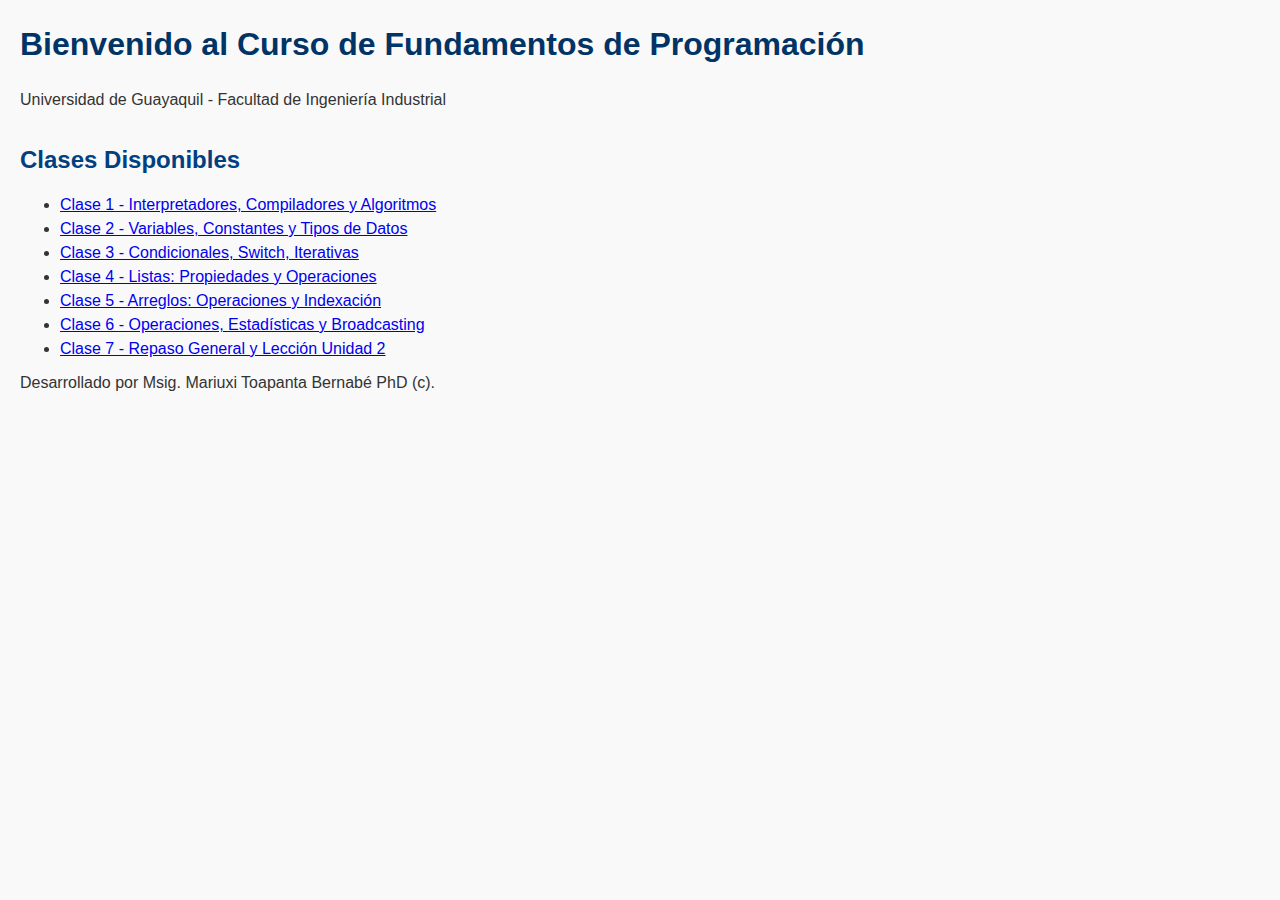
<file: index.html>
<!DOCTYPE html>
<html lang="es">
<head>
    <meta charset="UTF-8">
    <title>Fundamentos de Programación - Universidad de Guayaquil</title>
    <link rel="stylesheet" href="css/estilos.css">
</head>
<body>
    <h1>Bienvenido al Curso de Fundamentos de Programación</h1>
    <p>Universidad de Guayaquil - Facultad de Ingeniería Industrial</p>
    <h2>Clases Disponibles</h2>
    <ul>
        <li><a href="clases/clase1.html">Clase 1 - Interpretadores, Compiladores y Algoritmos</a></li>
        <li><a href="clases/clase2.html">Clase 2 - Variables, Constantes y Tipos de Datos</a></li>
        <li><a href="clases/clase3.html">Clase 3 - Condicionales, Switch, Iterativas</a></li>
        <li><a href="clases/clase4.html">Clase 4 - Listas: Propiedades y Operaciones</a></li>
        <li><a href="clases/clase5.html">Clase 5 - Arreglos: Operaciones y Indexación</a></li>
        <li><a href="clases/clase6.html">Clase 6 - Operaciones, Estadísticas y Broadcasting</a></li>
        <li><a href="clases/clase7.html">Clase 7 - Repaso General y Lección Unidad 2</a></li>
    </ul>
    <p>Desarrollado por Msig. Mariuxi Toapanta Bernabé PhD (c).</p>
</body>
</html>
</file>
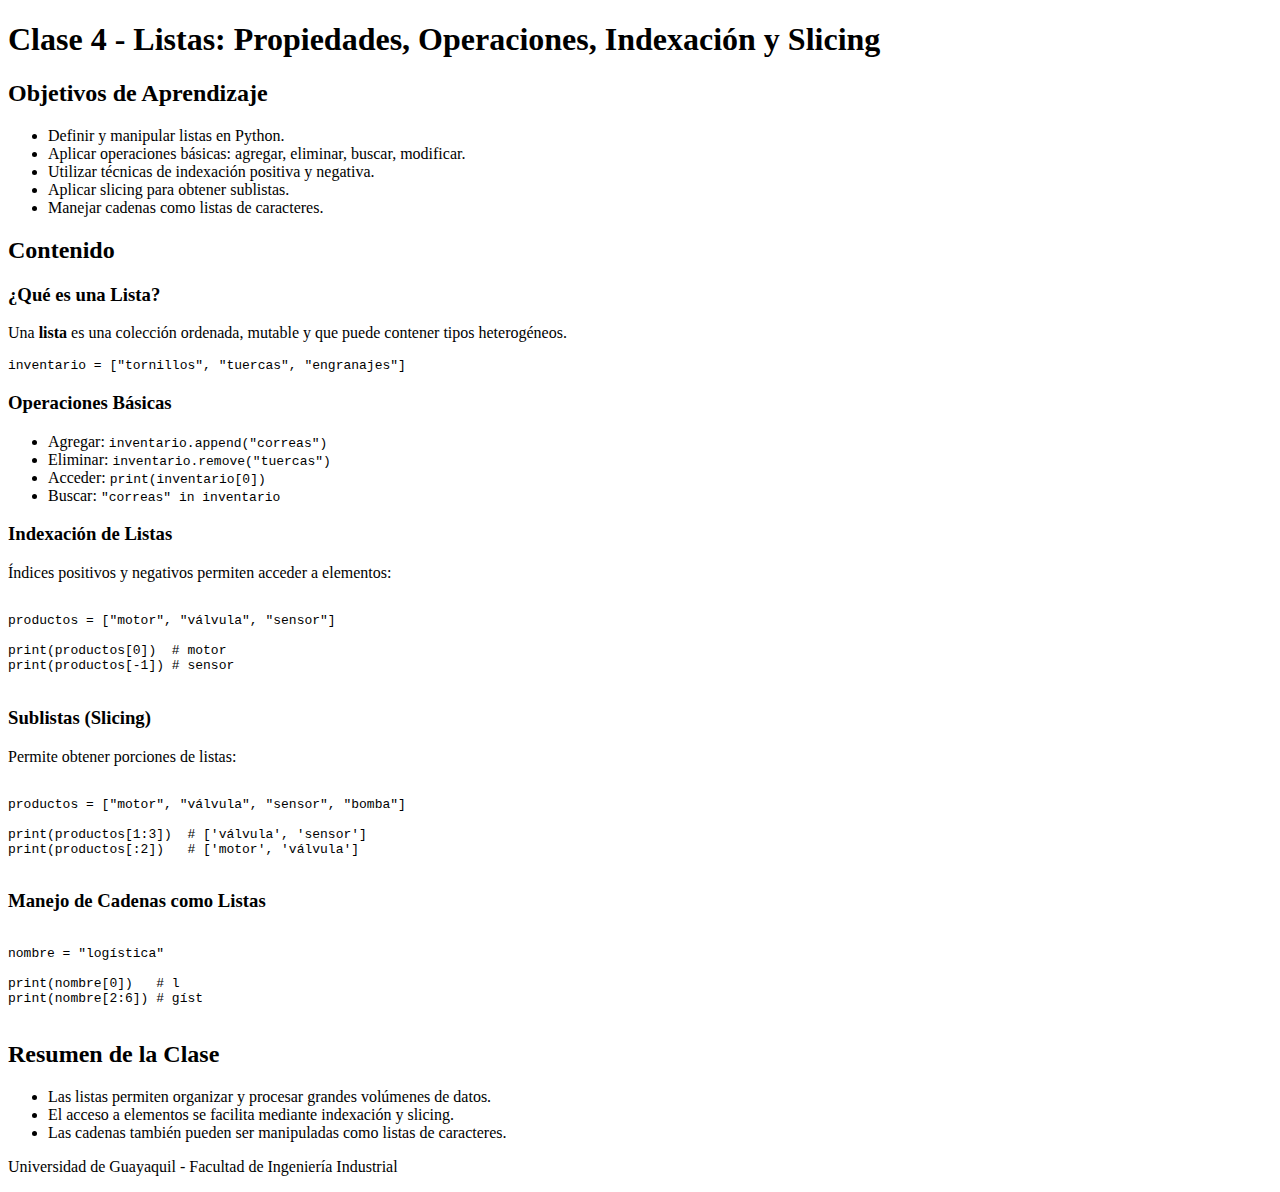
<file: clase4.html>
<!DOCTYPE html>
<html lang="es">
<head>
    <meta charset="UTF-8">
    <title>Clase 4 - Listas: Propiedades, Operaciones, Indexación y Slicing</title>
</head>
<body>
    <h1>Clase 4 - Listas: Propiedades, Operaciones, Indexación y Slicing</h1>

    <h2>Objetivos de Aprendizaje</h2>
    <ul>
        <li>Definir y manipular listas en Python.</li>
        <li>Aplicar operaciones básicas: agregar, eliminar, buscar, modificar.</li>
        <li>Utilizar técnicas de indexación positiva y negativa.</li>
        <li>Aplicar slicing para obtener sublistas.</li>
        <li>Manejar cadenas como listas de caracteres.</li>
    </ul>

    <h2>Contenido</h2>

    <h3>¿Qué es una Lista?</h3>
    <p>Una <strong>lista</strong> es una colección ordenada, mutable y que puede contener tipos heterogéneos.</p>
    <pre><code>inventario = ["tornillos", "tuercas", "engranajes"]</code></pre>

    <h3>Operaciones Básicas</h3>
    <ul>
        <li>Agregar: <code>inventario.append("correas")</code></li>
        <li>Eliminar: <code>inventario.remove("tuercas")</code></li>
        <li>Acceder: <code>print(inventario[0])</code></li>
        <li>Buscar: <code>"correas" in inventario</code></li>
    </ul>

    <h3>Indexación de Listas</h3>
    <p>Índices positivos y negativos permiten acceder a elementos:</p>
    <pre><code>
productos = ["motor", "válvula", "sensor"]

print(productos[0])  # motor
print(productos[-1]) # sensor
    </code></pre>

    <h3>Sublistas (Slicing)</h3>
    <p>Permite obtener porciones de listas:</p>
    <pre><code>
productos = ["motor", "válvula", "sensor", "bomba"]

print(productos[1:3])  # ['válvula', 'sensor']
print(productos[:2])   # ['motor', 'válvula']
    </code></pre>

    <h3>Manejo de Cadenas como Listas</h3>
    <pre><code>
nombre = "logística"

print(nombre[0])   # l
print(nombre[2:6]) # gíst
    </code></pre>

    <h2>Resumen de la Clase</h2>
    <ul>
        <li>Las listas permiten organizar y procesar grandes volúmenes de datos.</li>
        <li>El acceso a elementos se facilita mediante indexación y slicing.</li>
        <li>Las cadenas también pueden ser manipuladas como listas de caracteres.</li>
    </ul>

    <footer>
        <p>Universidad de Guayaquil - Facultad de Ingeniería Industrial</p>
    </footer>
</body>
</html>
</file>
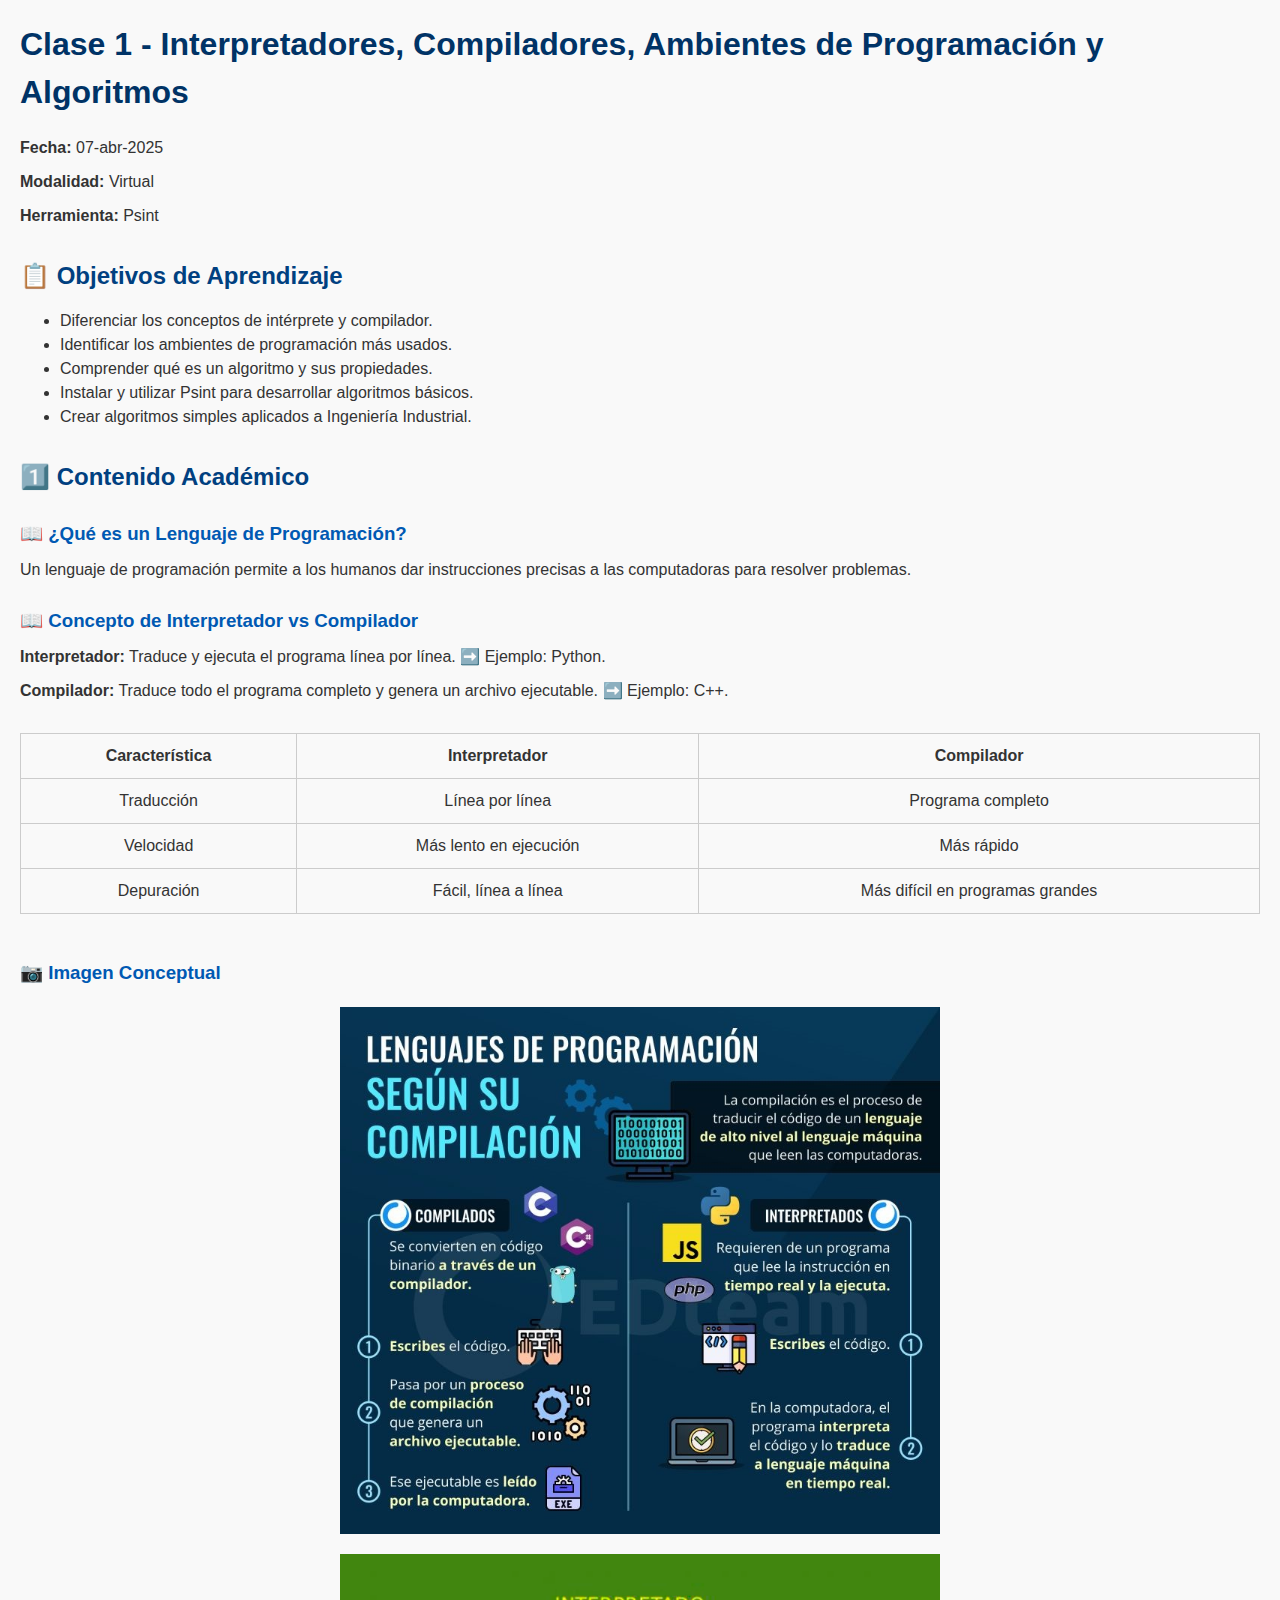
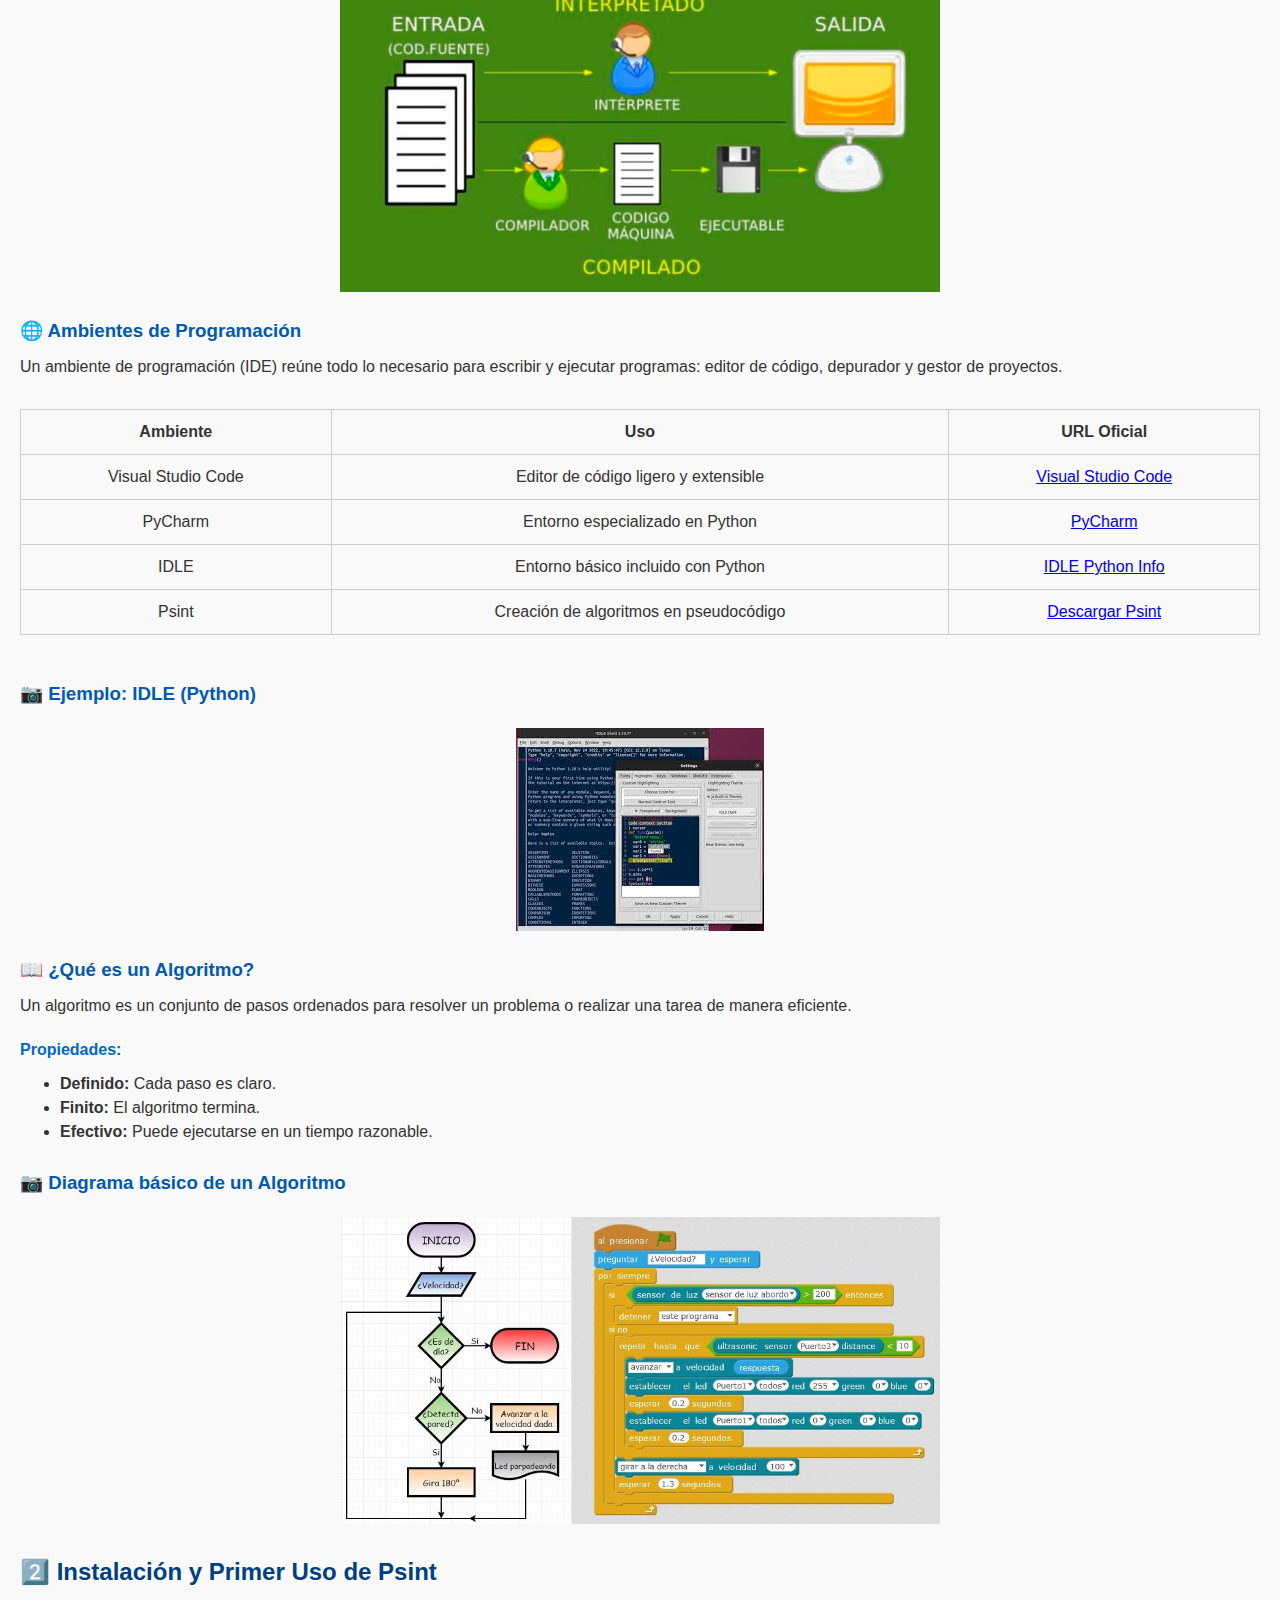
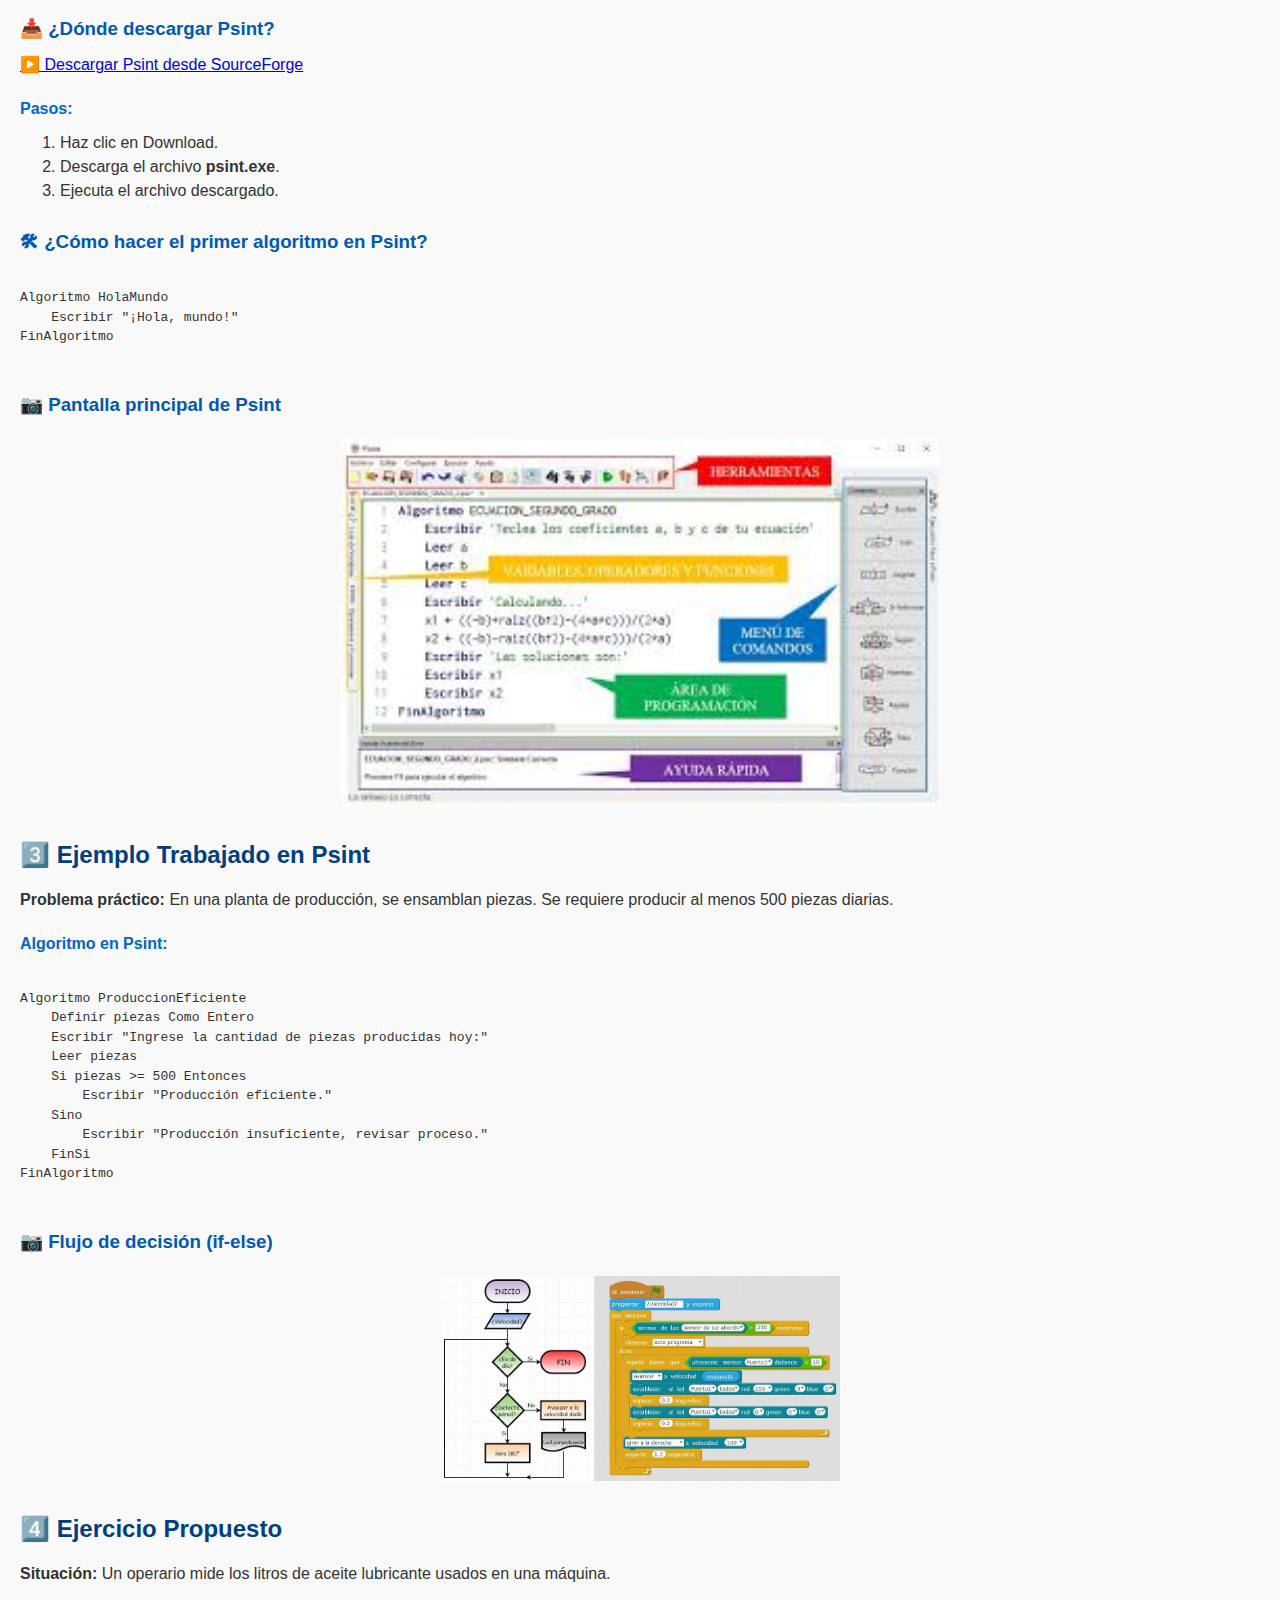
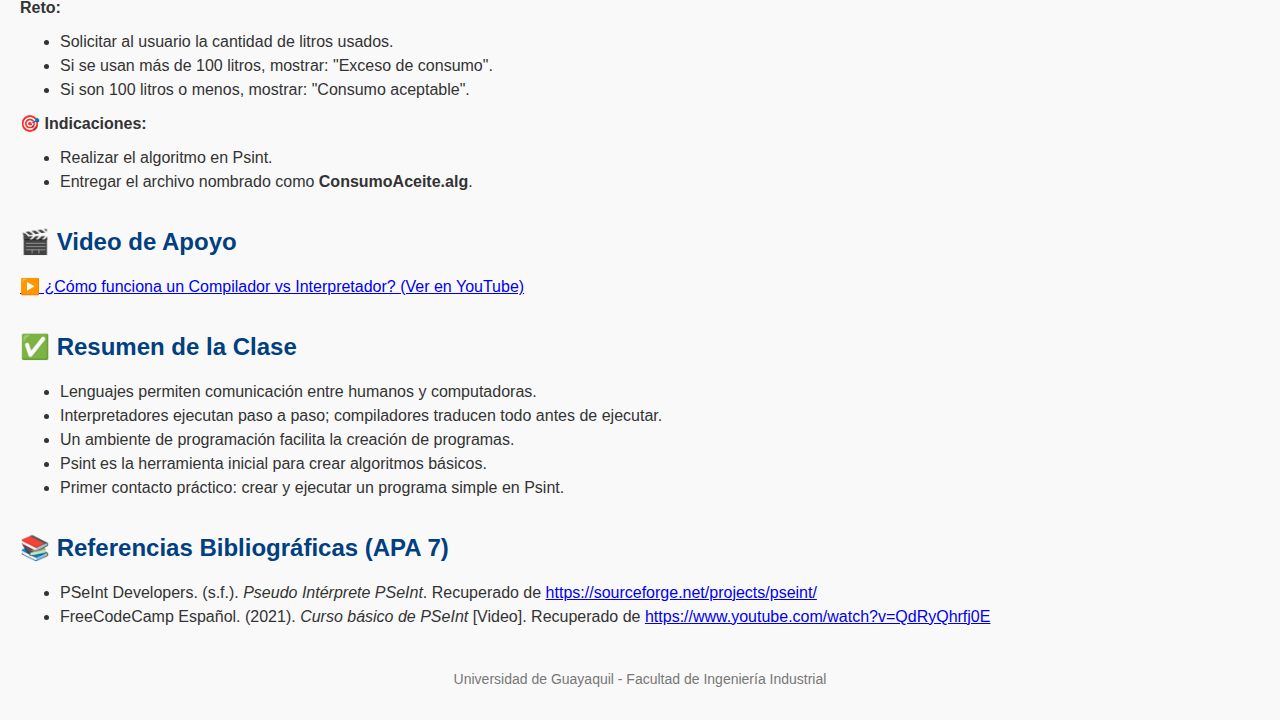
<file: clases/clase1.html>
<!DOCTYPE html>
<html lang="es">
<head>
  <meta charset="UTF-8">
  <title>Clase 1 - Interpretadores, Compiladores, Ambientes de Programación y Algoritmos</title>
  <link rel="stylesheet" href="../css/estilos.css">
</head>
<body>

  <h1>Clase 1 - Interpretadores, Compiladores, Ambientes de Programación y Algoritmos</h1>
  <p><strong>Fecha:</strong> 07-abr-2025</p>
  <p><strong>Modalidad:</strong> Virtual</p>
  <p><strong>Herramienta:</strong> Psint</p>

  <h2>📋 Objetivos de Aprendizaje</h2>
  <ul>
    <li>Diferenciar los conceptos de intérprete y compilador.</li>
    <li>Identificar los ambientes de programación más usados.</li>
    <li>Comprender qué es un algoritmo y sus propiedades.</li>
    <li>Instalar y utilizar Psint para desarrollar algoritmos básicos.</li>
    <li>Crear algoritmos simples aplicados a Ingeniería Industrial.</li>
  </ul>

  <h2>1️⃣ Contenido Académico</h2>

  <h3>📖 ¿Qué es un Lenguaje de Programación?</h3>
  <p>Un lenguaje de programación permite a los humanos dar instrucciones precisas a las computadoras para resolver problemas.</p>

  <h3>📖 Concepto de Interpretador vs Compilador</h3>
  <p><strong>Interpretador:</strong> Traduce y ejecuta el programa línea por línea. ➡️ Ejemplo: Python.</p>
  <p><strong>Compilador:</strong> Traduce todo el programa completo y genera un archivo ejecutable. ➡️ Ejemplo: C++.</p>

  <div style="overflow-x:auto;">
    <table border="1" cellpadding="8" cellspacing="0" align="center">
      <thead>
        <tr>
          <th>Característica</th>
          <th>Interpretador</th>
          <th>Compilador</th>
        </tr>
      </thead>
      <tbody>
        <tr>
          <td>Traducción</td>
          <td>Línea por línea</td>
          <td>Programa completo</td>
        </tr>
        <tr>
          <td>Velocidad</td>
          <td>Más lento en ejecución</td>
          <td>Más rápido</td>
        </tr>
        <tr>
          <td>Depuración</td>
          <td>Fácil, línea a línea</td>
          <td>Más difícil en programas grandes</td>
        </tr>
      </tbody>
    </table>
  </div>

  <h3>📷 Imagen Conceptual</h3>
  <div style="text-align:center;">
    <img src="../images/InterpretadorCompilador.jpg">
    <img src="../images/PythonInterpretador.png">
  </div>

  <h3>🌐 Ambientes de Programación</h3>
  <p>Un ambiente de programación (IDE) reúne todo lo necesario para escribir y ejecutar programas: editor de código, depurador y gestor de proyectos.</p>

  <div style="overflow-x:auto;">
    <table border="1" cellpadding="8" cellspacing="0" align="center">
      <thead>
        <tr>
          <th>Ambiente</th>
          <th>Uso</th>
          <th>URL Oficial</th>
        </tr>
      </thead>
      <tbody>
        <tr>
          <td>Visual Studio Code</td>
          <td>Editor de código ligero y extensible</td>
          <td><a href="https://code.visualstudio.com/" target="_blank">Visual Studio Code</a></td>
        </tr>
        <tr>
          <td>PyCharm</td>
          <td>Entorno especializado en Python</td>
          <td><a href="https://www.jetbrains.com/pycharm/" target="_blank">PyCharm</a></td>
        </tr>
        <tr>
          <td>IDLE</td>
          <td>Entorno básico incluido con Python</td>
          <td><a href="https://docs.python.org/3/library/idle.html" target="_blank">IDLE Python Info</a></td>
        </tr>
        <tr>
          <td>Psint</td>
          <td>Creación de algoritmos en pseudocódigo</td>
          <td><a href="https://sourceforge.net/projects/pseint/" target="_blank">Descargar Psint</a></td>
        </tr>
      </tbody>
    </table>
  </div>

  <h3>📷 Ejemplo: IDLE (Python)</h3>
  <div style="text-align:center;">
    <img src="../images/IdlePython.jpg" alt="IDLE Python">
  </div>

  <h3>📖 ¿Qué es un Algoritmo?</h3>
  <p>Un algoritmo es un conjunto de pasos ordenados para resolver un problema o realizar una tarea de manera eficiente.</p>

  <h4>Propiedades:</h4>
  <ul>
    <li><strong>Definido:</strong> Cada paso es claro.</li>
    <li><strong>Finito:</strong> El algoritmo termina.</li>
    <li><strong>Efectivo:</strong> Puede ejecutarse en un tiempo razonable.</li>
  </ul>

  <h3>📷 Diagrama básico de un Algoritmo</h3>
  <div style="text-align:center;">
    <img src="../images/Algoritmo.jpg" alt="Diagrama algoritmo">
  </div>

  <h2>2️⃣ Instalación y Primer Uso de Psint</h2>

  <h3>📥 ¿Dónde descargar Psint?</h3>
  <p><a href="https://sourceforge.net/projects/pseint/" target="_blank">▶️ Descargar Psint desde SourceForge</a></p>

  <h4>Pasos:</h4>
  <ol>
    <li>Haz clic en Download.</li>
    <li>Descarga el archivo <strong>psint.exe</strong>.</li>
    <li>Ejecuta el archivo descargado.</li>
  </ol>

  <h3>🛠 ¿Cómo hacer el primer algoritmo en Psint?</h3>
  <pre><code>
Algoritmo HolaMundo
    Escribir "¡Hola, mundo!"
FinAlgoritmo
  </code></pre>

  <h3>📷 Pantalla principal de Psint</h3>
  <div style="text-align:center;">
    <img src="../images/PSeInt.jpg" alt="Pantalla principal de Psint" width="600">
  </div>

  <h2>3️⃣ Ejemplo Trabajado en Psint</h2>

  <p><strong>Problema práctico:</strong> En una planta de producción, se ensamblan piezas. Se requiere producir al menos 500 piezas diarias.</p>

  <h4>Algoritmo en Psint:</h4>
  <pre><code>
Algoritmo ProduccionEficiente
    Definir piezas Como Entero
    Escribir "Ingrese la cantidad de piezas producidas hoy:"
    Leer piezas
    Si piezas >= 500 Entonces
        Escribir "Producción eficiente."
    Sino
        Escribir "Producción insuficiente, revisar proceso."
    FinSi
FinAlgoritmo
  </code></pre>

  <h3>📷 Flujo de decisión (if-else)</h3>
  <div style="text-align:center;">
    <img src="../images/Algoritmo.jpg" alt="If-Else GIF" width="400">
  </div>

  <h2>4️⃣ Ejercicio Propuesto</h2>

  <p><strong>Situación:</strong> Un operario mide los litros de aceite lubricante usados en una máquina.</p>

  <p><strong>Reto:</strong></p>
  <ul>
    <li>Solicitar al usuario la cantidad de litros usados.</li>
    <li>Si se usan más de 100 litros, mostrar: "Exceso de consumo".</li>
    <li>Si son 100 litros o menos, mostrar: "Consumo aceptable".</li>
  </ul>

  <p><strong>🎯 Indicaciones:</strong></p>
  <ul>
    <li>Realizar el algoritmo en Psint.</li>
    <li>Entregar el archivo nombrado como <strong>ConsumoAceite.alg</strong>.</li>
  </ul>

  <h2>🎬 Video de Apoyo</h2>
  <p><a href="https://www.youtube.com/watch?v=QdRyQhrfj0E" target="_blank">▶️ ¿Cómo funciona un Compilador vs Interpretador? (Ver en YouTube)</a></p>

  <h2>✅ Resumen de la Clase</h2>
  <ul>
    <li>Lenguajes permiten comunicación entre humanos y computadoras.</li>
    <li>Interpretadores ejecutan paso a paso; compiladores traducen todo antes de ejecutar.</li>
    <li>Un ambiente de programación facilita la creación de programas.</li>
    <li>Psint es la herramienta inicial para crear algoritmos básicos.</li>
    <li>Primer contacto práctico: crear y ejecutar un programa simple en Psint.</li>
  </ul>

  <h2>📚 Referencias Bibliográficas (APA 7)</h2>
  <ul>
      <li>PSeInt Developers. (s.f.). <em>Pseudo Intérprete PSeInt</em>. Recuperado de <a href="https://sourceforge.net/projects/pseint/" target="_blank">https://sourceforge.net/projects/pseint/</a></li>
      <li>FreeCodeCamp Español. (2021). <em>Curso básico de PSeInt</em> [Video]. Recuperado de <a href="https://www.youtube.com/watch?v=QdRyQhrfj0E" target="_blank">https://www.youtube.com/watch?v=QdRyQhrfj0E</a></li>
  </ul>

  <footer style="text-align:center; margin-top:40px;">
    <p>Universidad de Guayaquil - Facultad de Ingeniería Industrial</p>
  </footer>

</body>
</html>
</file>
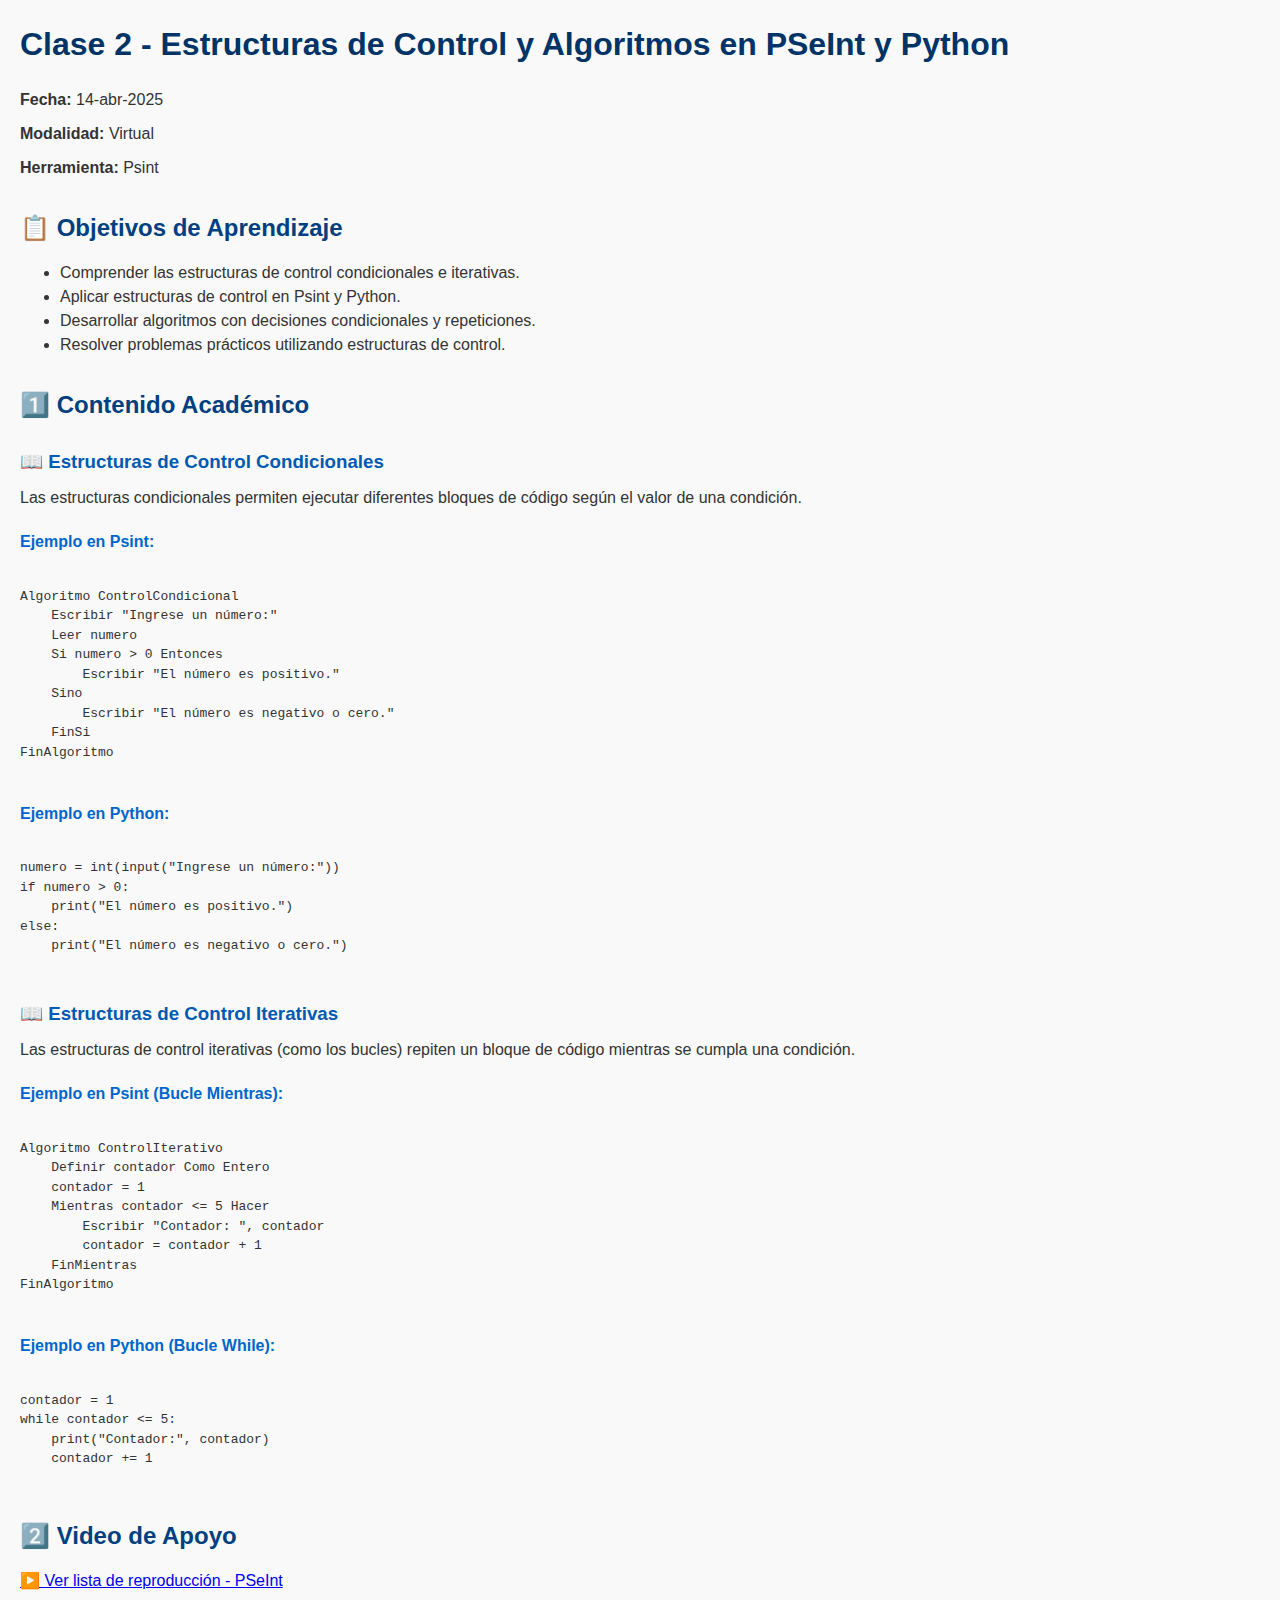
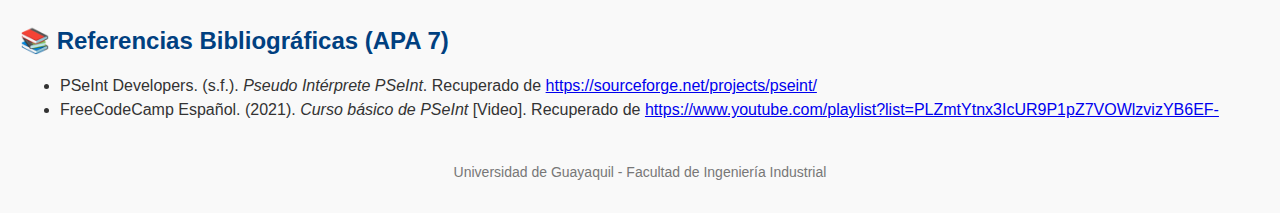
<file: clases/clase2.html>
<!DOCTYPE html>
<html lang="es">
<head>
  <meta charset="UTF-8">
  <title>Clase 2 - Estructuras de Control y Algoritmos en PSeInt y Python</title>
  <link rel="stylesheet" href="../css/estilos.css">
</head>
<body>

  <h1>Clase 2 - Estructuras de Control y Algoritmos en PSeInt y Python</h1>
  <p><strong>Fecha:</strong> 14-abr-2025</p>
  <p><strong>Modalidad:</strong> Virtual</p>
  <p><strong>Herramienta:</strong> Psint</p>

  <h2>📋 Objetivos de Aprendizaje</h2>
  <ul>
    <li>Comprender las estructuras de control condicionales e iterativas.</li>
    <li>Aplicar estructuras de control en Psint y Python.</li>
    <li>Desarrollar algoritmos con decisiones condicionales y repeticiones.</li>
    <li>Resolver problemas prácticos utilizando estructuras de control.</li>
  </ul>

  <h2>1️⃣ Contenido Académico</h2>

  <h3>📖 Estructuras de Control Condicionales</h3>
  <p>Las estructuras condicionales permiten ejecutar diferentes bloques de código según el valor de una condición.</p>
  
  <h4>Ejemplo en Psint:</h4>
  <pre><code>
Algoritmo ControlCondicional
    Escribir "Ingrese un número:"
    Leer numero
    Si numero > 0 Entonces
        Escribir "El número es positivo."
    Sino
        Escribir "El número es negativo o cero."
    FinSi
FinAlgoritmo
  </code></pre>

  <h4>Ejemplo en Python:</h4>
  <pre><code>
numero = int(input("Ingrese un número:"))
if numero > 0:
    print("El número es positivo.")
else:
    print("El número es negativo o cero.")
  </code></pre>

  <h3>📖 Estructuras de Control Iterativas</h3>
  <p>Las estructuras de control iterativas (como los bucles) repiten un bloque de código mientras se cumpla una condición.</p>
  
  <h4>Ejemplo en Psint (Bucle Mientras):</h4>
  <pre><code>
Algoritmo ControlIterativo
    Definir contador Como Entero
    contador = 1
    Mientras contador <= 5 Hacer
        Escribir "Contador: ", contador
        contador = contador + 1
    FinMientras
FinAlgoritmo
  </code></pre>

  <h4>Ejemplo en Python (Bucle While):</h4>
  <pre><code>
contador = 1
while contador <= 5:
    print("Contador:", contador)
    contador += 1
  </code></pre>

  <h2>2️⃣ Video de Apoyo</h2>
  <p><a href="https://www.youtube.com/playlist?list=PLZmtYtnx3IcUR9P1pZ7VOWlzvizYB6EF-" target="_blank">▶️ Ver lista de reproducción - PSeInt</a></p>

  <h2>📚 Referencias Bibliográficas (APA 7)</h2>
  <ul>
    <li>PSeInt Developers. (s.f.). <em>Pseudo Intérprete PSeInt</em>. Recuperado de <a href="https://sourceforge.net/projects/pseint/" target="_blank">https://sourceforge.net/projects/pseint/</a></li>
    <li>FreeCodeCamp Español. (2021). <em>Curso básico de PSeInt</em> [Video]. Recuperado de <a href="https://www.youtube.com/playlist?list=PLZmtYtnx3IcUR9P1pZ7VOWlzvizYB6EF-" target="_blank">https://www.youtube.com/playlist?list=PLZmtYtnx3IcUR9P1pZ7VOWlzvizYB6EF-</a></li>
  </ul>

  <footer style="text-align:center; margin-top:40px;">
    <p>Universidad de Guayaquil - Facultad de Ingeniería Industrial</p>
  </footer>

</body>
</html>
</file>
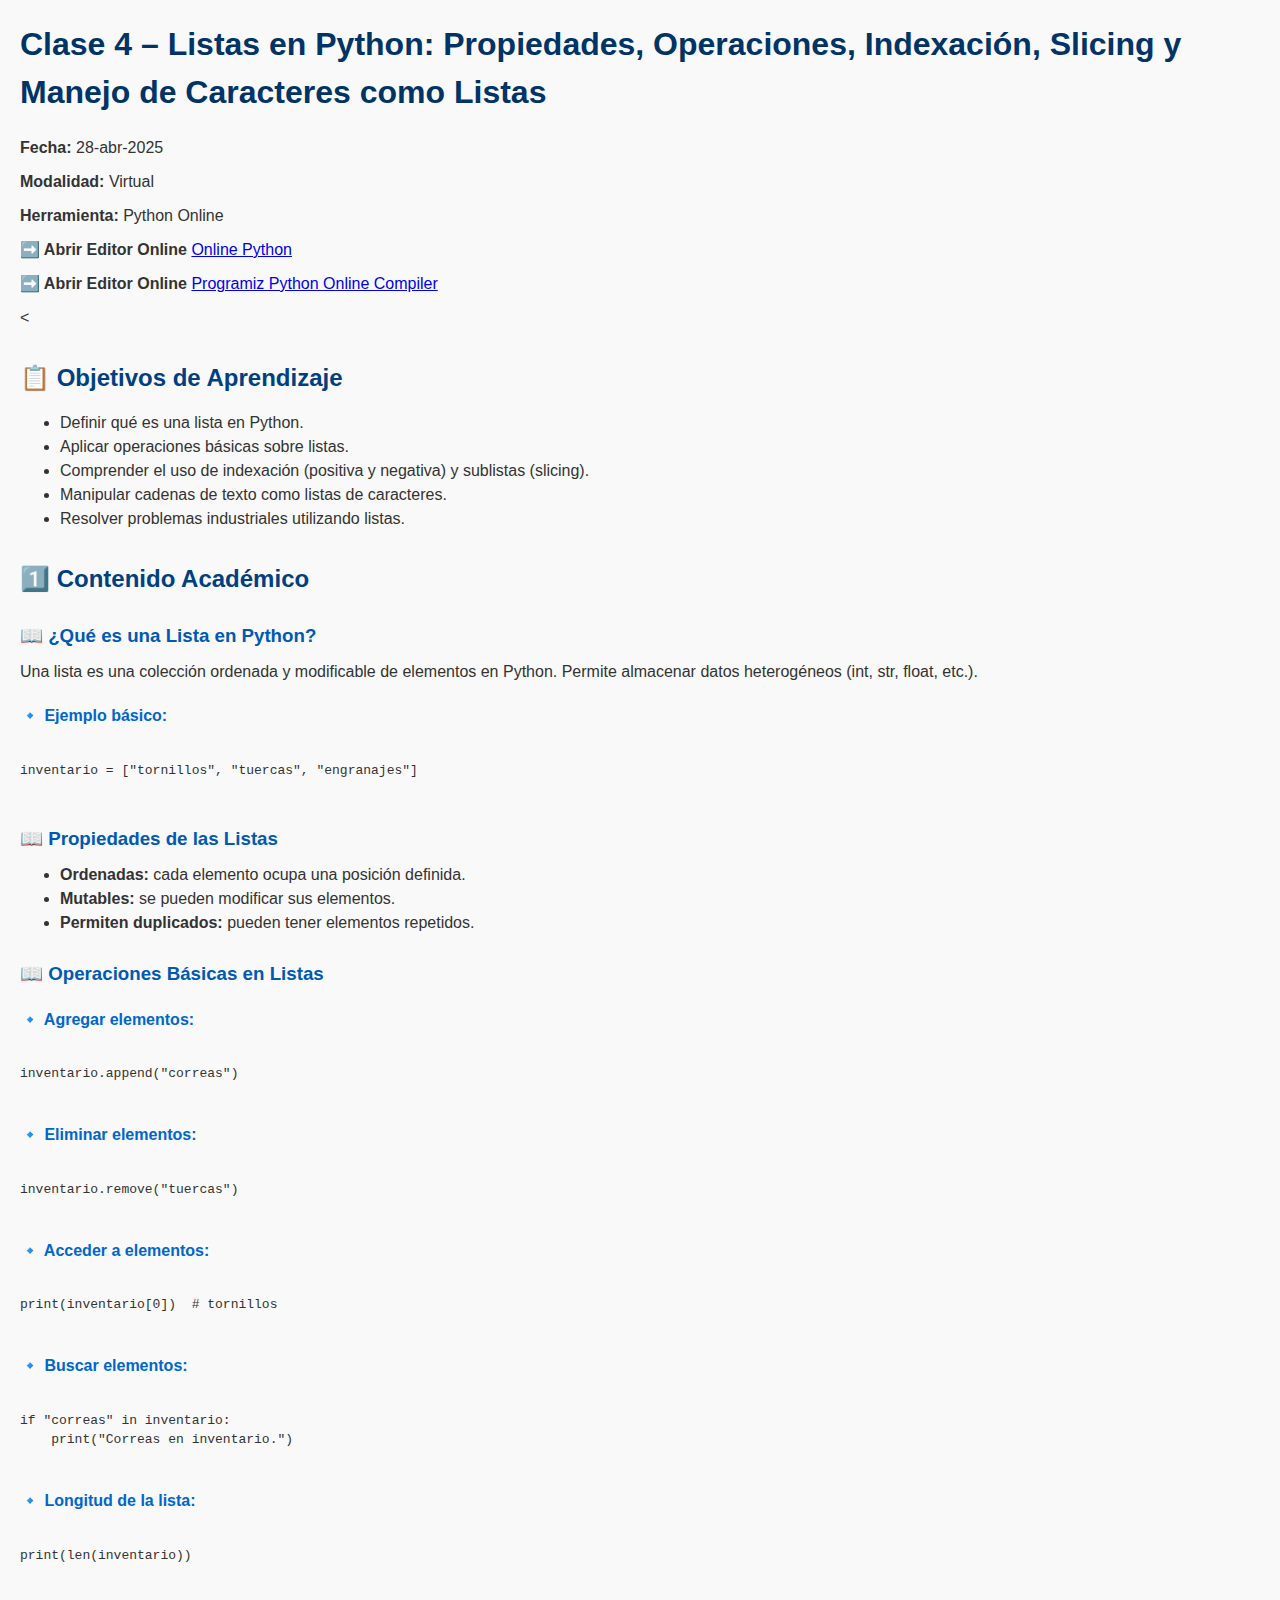
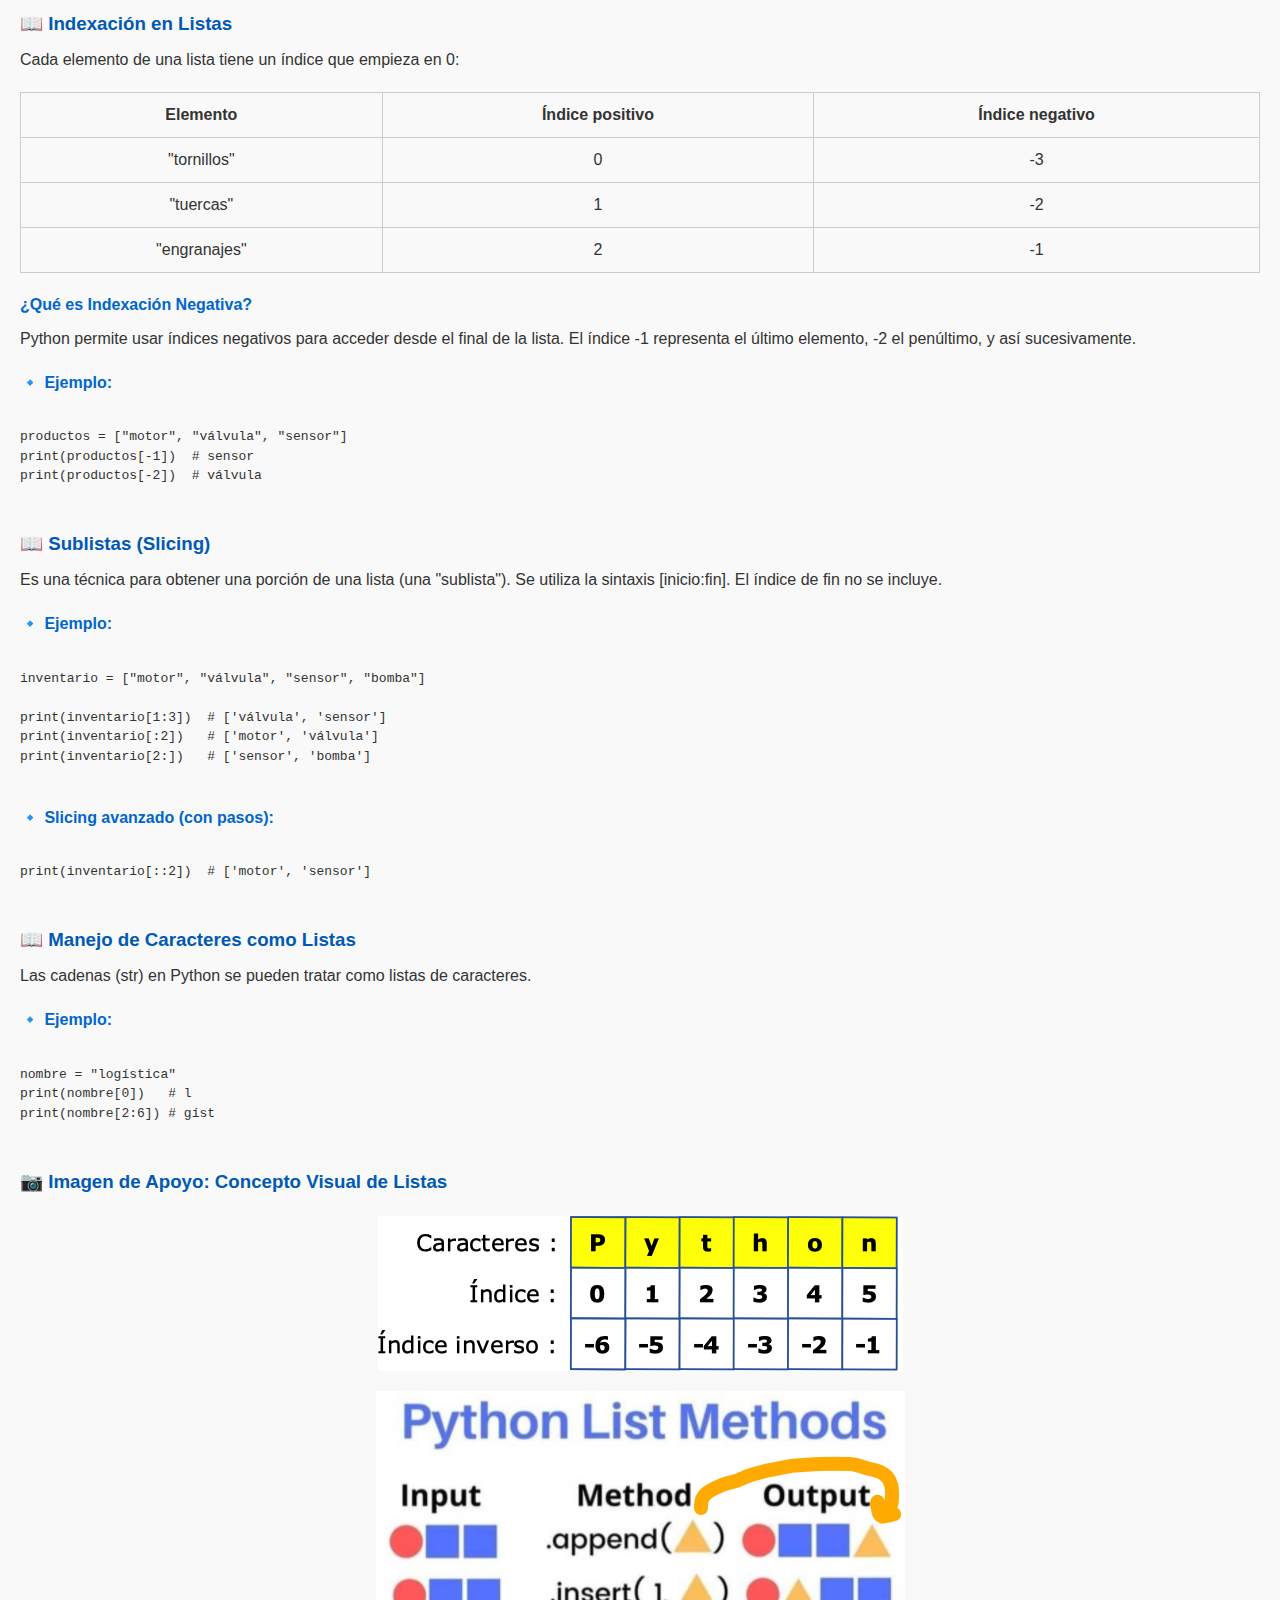
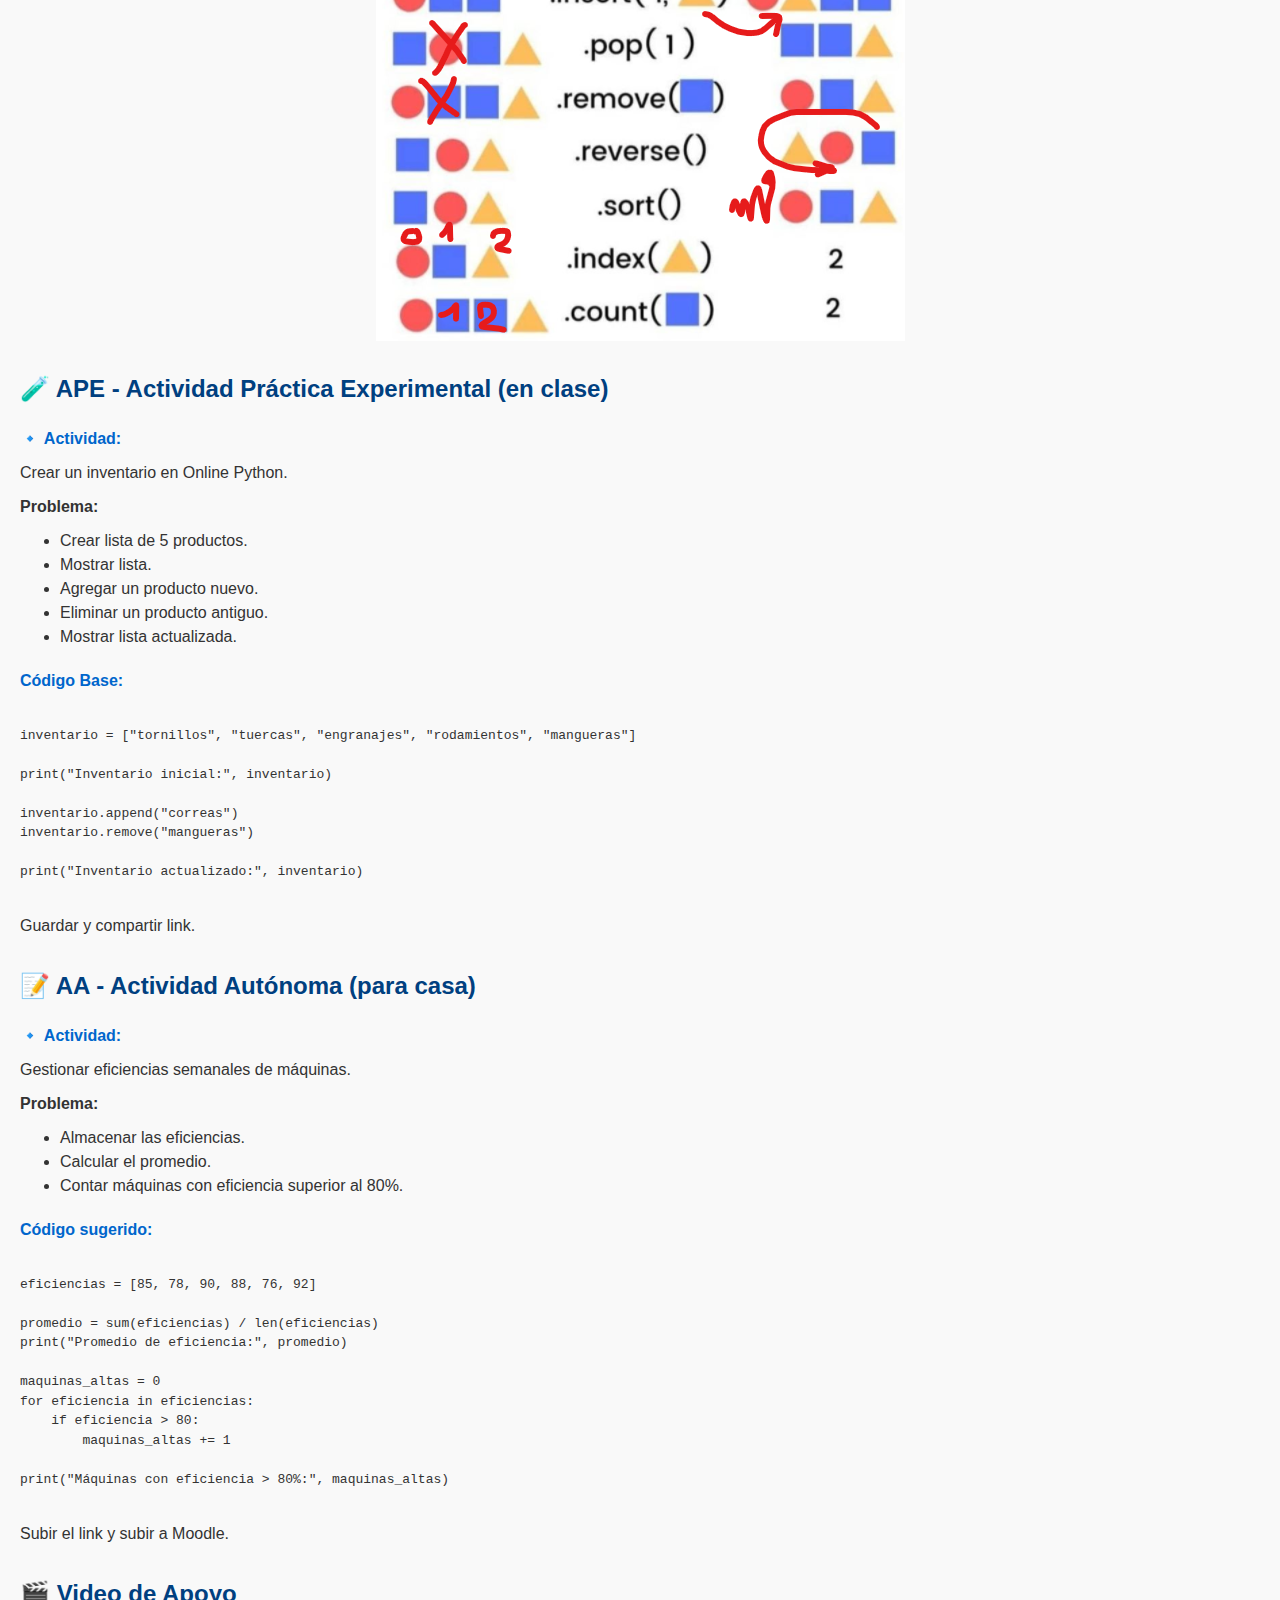
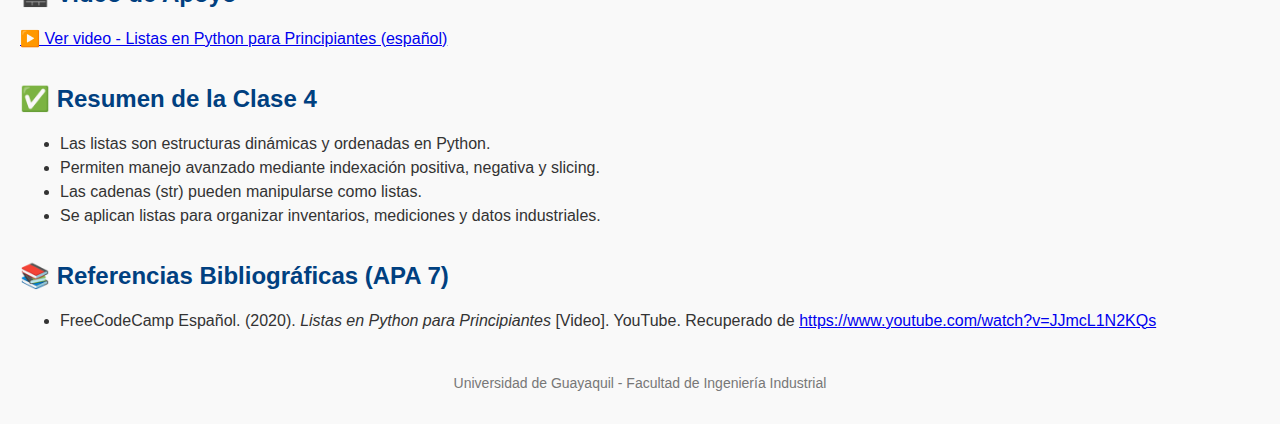
<file: clases/clase4.html>
<!DOCTYPE html>
<html lang="es">
<head>
  <meta charset="UTF-8">
  <title>Clase 4 – Listas en Python: Propiedades, Operaciones, Indexación, Slicing y Manejo de Caracteres como Listas</title>
  <link rel="stylesheet" href="../css/estilos.css">
</head>
<body>

  <h1>Clase 4 – Listas en Python: Propiedades, Operaciones, Indexación, Slicing y Manejo de Caracteres como Listas</h1>
  <p><strong>Fecha:</strong> 28-abr-2025</p>
  <p><strong>Modalidad:</strong> Virtual</p>
  <p><strong>Herramienta:</strong> Python Online</p>
  <p><strong>➡️ Abrir Editor Online </strong><a href="https://www.online-python.com/" target="_blank">Online Python</a></p>
  <p><strong>➡️ Abrir Editor Online </strong><a href="https://www.programiz.com/python-programming/online-compiler/" target="_blank">Programiz Python Online Compiler</a></p>
  <p><</p>

  <h2>📋 Objetivos de Aprendizaje</h2>
  <ul>
    <li>Definir qué es una lista en Python.</li>
    <li>Aplicar operaciones básicas sobre listas.</li>
    <li>Comprender el uso de indexación (positiva y negativa) y sublistas (slicing).</li>
    <li>Manipular cadenas de texto como listas de caracteres.</li>
    <li>Resolver problemas industriales utilizando listas.</li>
  </ul>

  <h2>1️⃣ Contenido Académico</h2>

  <h3>📖 ¿Qué es una Lista en Python?</h3>
  <p>Una lista es una colección ordenada y modificable de elementos en Python. Permite almacenar datos heterogéneos (int, str, float, etc.).</p>
  <h4>🔹 Ejemplo básico:</h4>
  <pre><code>
inventario = ["tornillos", "tuercas", "engranajes"]
  </code></pre>

  <h3>📖 Propiedades de las Listas</h3>
  <ul>
    <li><strong>Ordenadas:</strong> cada elemento ocupa una posición definida.</li>
    <li><strong>Mutables:</strong> se pueden modificar sus elementos.</li>
    <li><strong>Permiten duplicados:</strong> pueden tener elementos repetidos.</li>
  </ul>

  <h3>📖 Operaciones Básicas en Listas</h3>
  <h4>🔹 Agregar elementos:</h4>
  <pre><code>
inventario.append("correas")
  </code></pre>
  <h4>🔹 Eliminar elementos:</h4>
  <pre><code>
inventario.remove("tuercas")
  </code></pre>
  <h4>🔹 Acceder a elementos:</h4>
  <pre><code>
print(inventario[0])  # tornillos
  </code></pre>
  <h4>🔹 Buscar elementos:</h4>
  <pre><code>
if "correas" in inventario:
    print("Correas en inventario.")
  </code></pre>
  <h4>🔹 Longitud de la lista:</h4>
  <pre><code>
print(len(inventario))
  </code></pre>

  <h3>📖 Indexación en Listas</h3>
  <p>Cada elemento de una lista tiene un índice que empieza en 0:</p>
  <table border="1" cellpadding="8" cellspacing="0" align="center">
    <thead>
      <tr>
        <th>Elemento</th>
        <th>Índice positivo</th>
        <th>Índice negativo</th>
      </tr>
    </thead>
    <tbody>
      <tr>
        <td>"tornillos"</td>
        <td>0</td>
        <td>-3</td>
      </tr>
      <tr>
        <td>"tuercas"</td>
        <td>1</td>
        <td>-2</td>
      </tr>
      <tr>
        <td>"engranajes"</td>
        <td>2</td>
        <td>-1</td>
      </tr>
    </tbody>
  </table>
  <h4>¿Qué es Indexación Negativa?</h4>
  <p>Python permite usar índices negativos para acceder desde el final de la lista. El índice -1 representa el último elemento, -2 el penúltimo, y así sucesivamente.</p>
  <h4>🔹 Ejemplo:</h4>
  <pre><code>
productos = ["motor", "válvula", "sensor"]
print(productos[-1])  # sensor
print(productos[-2])  # válvula
  </code></pre>

  <h3>📖 Sublistas (Slicing)</h3>
  <p>Es una técnica para obtener una porción de una lista (una "sublista"). Se utiliza la sintaxis [inicio:fin]. El índice de fin no se incluye.</p>
  <h4>🔹 Ejemplo:</h4>
  <pre><code>
inventario = ["motor", "válvula", "sensor", "bomba"]

print(inventario[1:3])  # ['válvula', 'sensor']
print(inventario[:2])   # ['motor', 'válvula']
print(inventario[2:])   # ['sensor', 'bomba']
  </code></pre>
  <h4>🔹 Slicing avanzado (con pasos):</h4>
  <pre><code>
print(inventario[::2])  # ['motor', 'sensor']
  </code></pre>

  <h3>📖 Manejo de Caracteres como Listas</h3>
  <p>Las cadenas (str) en Python se pueden tratar como listas de caracteres.</p>
  <h4>🔹 Ejemplo:</h4>
  <pre><code>
nombre = "logística"
print(nombre[0])   # l
print(nombre[2:6]) # gíst
  </code></pre>

  <h3>📷 Imagen de Apoyo: Concepto Visual de Listas</h3>
  <div style="text-align:center;">
    <img src="../images/indexacion_strings.png" alt="Indexación de caracteres dentro de una cadena">
    <img src="../images/ListMethods.png" alt="Métodos de Listas en Python">
  </div>

  <h2>🧪 APE - Actividad Práctica Experimental (en clase)</h2>
  <h4>🔹 Actividad:</h4>
  <p>Crear un inventario en Online Python.</p>
  <p><strong>Problema:</strong></p>
  <ul>
    <li>Crear lista de 5 productos.</li>
    <li>Mostrar lista.</li>
    <li>Agregar un producto nuevo.</li>
    <li>Eliminar un producto antiguo.</li>
    <li>Mostrar lista actualizada.</li>
  </ul>
  <h4>Código Base:</h4>
  <pre><code>
inventario = ["tornillos", "tuercas", "engranajes", "rodamientos", "mangueras"]

print("Inventario inicial:", inventario)

inventario.append("correas")
inventario.remove("mangueras")

print("Inventario actualizado:", inventario)
  </code></pre>
  <p>Guardar y compartir link.</p>

  <h2>📝 AA - Actividad Autónoma (para casa)</h2>
  <h4>🔹 Actividad:</h4>
  <p>Gestionar eficiencias semanales de máquinas.</p>
  <p><strong>Problema:</strong></p>
  <ul>
    <li>Almacenar las eficiencias.</li>
    <li>Calcular el promedio.</li>
    <li>Contar máquinas con eficiencia superior al 80%.</li>
  </ul>
  <h4>Código sugerido:</h4>
  <pre><code>
eficiencias = [85, 78, 90, 88, 76, 92]

promedio = sum(eficiencias) / len(eficiencias)
print("Promedio de eficiencia:", promedio)

maquinas_altas = 0
for eficiencia in eficiencias:
    if eficiencia > 80:
        maquinas_altas += 1

print("Máquinas con eficiencia > 80%:", maquinas_altas)
  </code></pre>
  <p>Subir el link y subir a Moodle.</p>

  <h2>🎬 Video de Apoyo</h2>
  <p><a href="https://www.youtube.com/watch?v=JJmcL1N2KQs" target="_blank">▶️ Ver video - Listas en Python para Principiantes (español)</a></p>


  <h2>✅ Resumen de la Clase 4</h2>
  <ul>
    <li>Las listas son estructuras dinámicas y ordenadas en Python.</li>
    <li>Permiten manejo avanzado mediante indexación positiva, negativa y slicing.</li>
    <li>Las cadenas (str) pueden manipularse como listas.</li>
    <li>Se aplican listas para organizar inventarios, mediciones y datos industriales.</li>
  </ul>

  <h2>📚 Referencias Bibliográficas (APA 7)</h2>
  <ul>
    <li>FreeCodeCamp Español. (2020). <em>Listas en Python para Principiantes</em> [Video]. YouTube. Recuperado de <a href="https://www.youtube.com/watch?v=JJmcL1N2KQs" target="_blank">https://www.youtube.com/watch?v=JJmcL1N2KQs</a></li>
  </ul>

  <footer style="text-align:center; margin-top:40px;">
    <p>Universidad de Guayaquil - Facultad de Ingeniería Industrial</p>
  </footer>

</body>
</html>
</file>
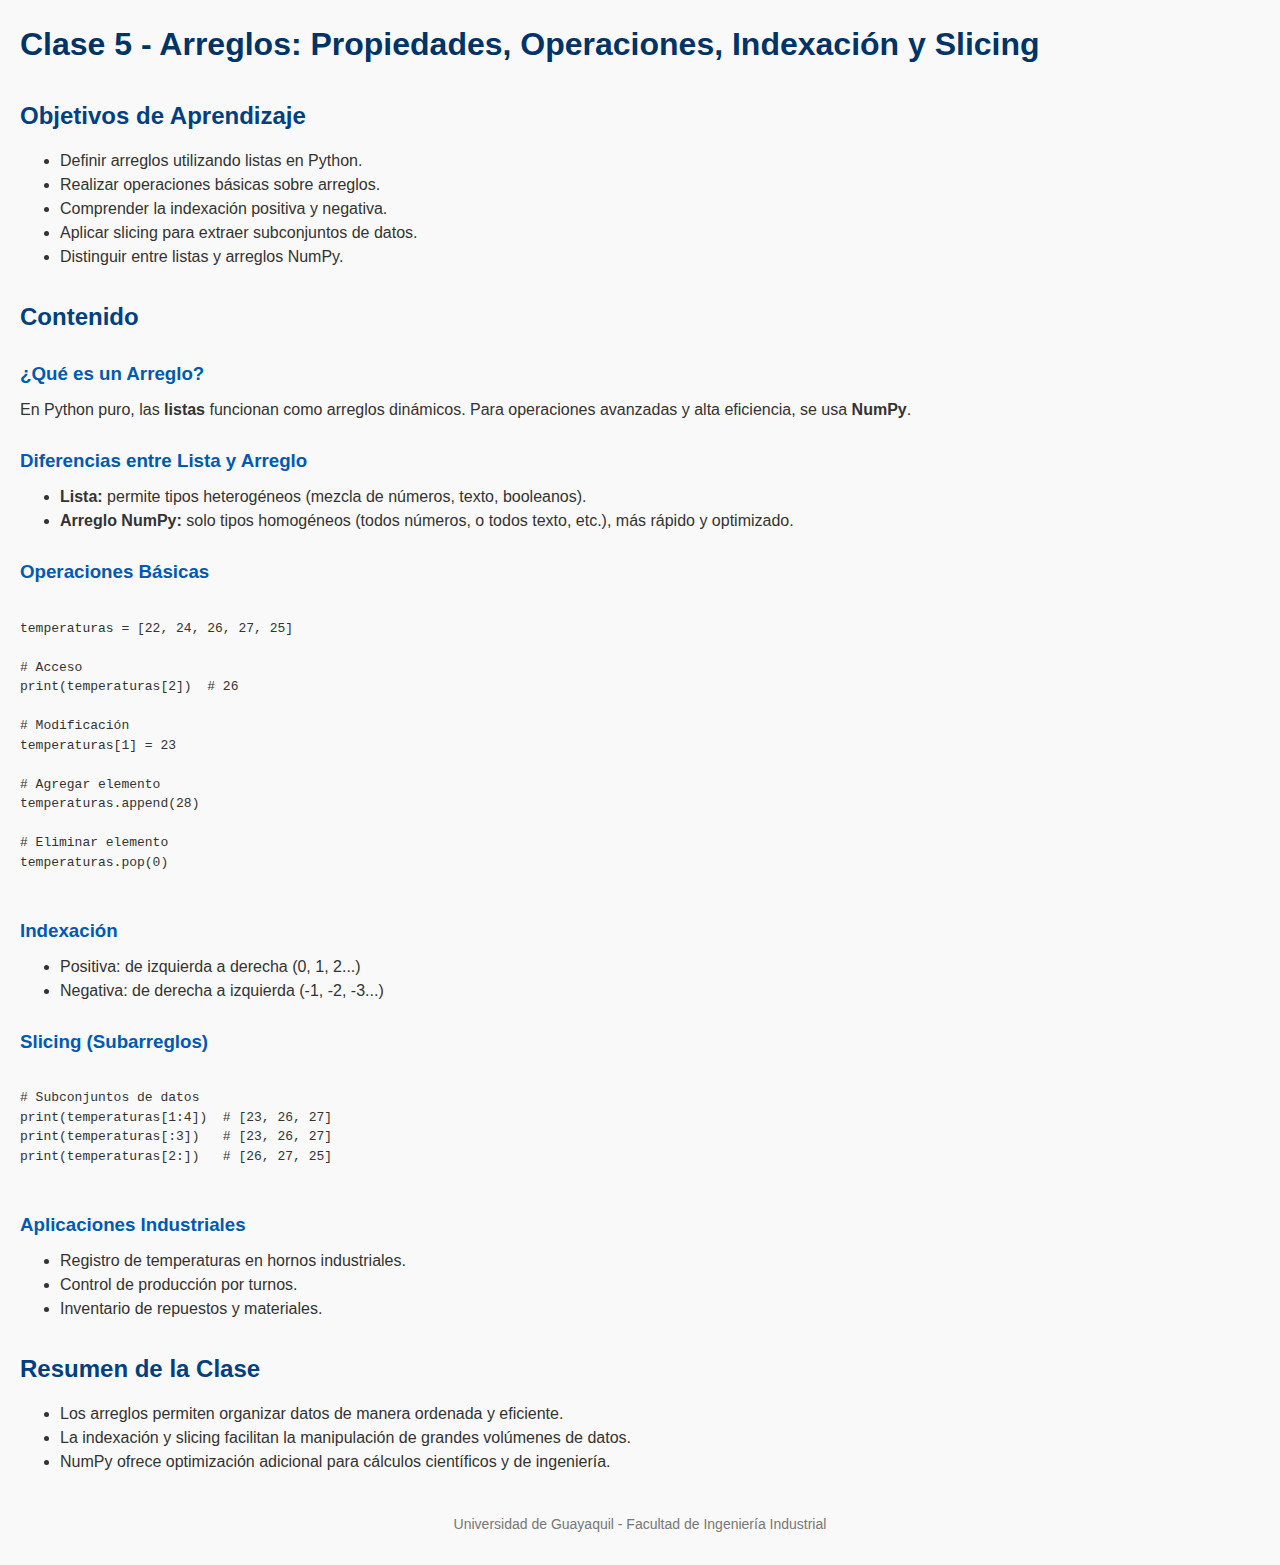
<file: clases/clase5.html>
<!DOCTYPE html>
<html lang="es">
<head>
    <meta charset="UTF-8">
    <title>Clase 5 - Arreglos: Propiedades, Operaciones, Indexación y Slicing</title>
    <link rel="stylesheet" href="../css/estilos.css">
</head>
<body>
    <h1>Clase 5 - Arreglos: Propiedades, Operaciones, Indexación y Slicing</h1>

    <h2>Objetivos de Aprendizaje</h2>
    <ul>
        <li>Definir arreglos utilizando listas en Python.</li>
        <li>Realizar operaciones básicas sobre arreglos.</li>
        <li>Comprender la indexación positiva y negativa.</li>
        <li>Aplicar slicing para extraer subconjuntos de datos.</li>
        <li>Distinguir entre listas y arreglos NumPy.</li>
    </ul>

    <h2>Contenido</h2>

    <h3>¿Qué es un Arreglo?</h3>
    <p>En Python puro, las <strong>listas</strong> funcionan como arreglos dinámicos.  
    Para operaciones avanzadas y alta eficiencia, se usa <strong>NumPy</strong>.</p>

    <h3>Diferencias entre Lista y Arreglo</h3>
    <ul>
        <li><strong>Lista:</strong> permite tipos heterogéneos (mezcla de números, texto, booleanos).</li>
        <li><strong>Arreglo NumPy:</strong> solo tipos homogéneos (todos números, o todos texto, etc.), más rápido y optimizado.</li>
    </ul>

    <h3>Operaciones Básicas</h3>
    <pre><code>
temperaturas = [22, 24, 26, 27, 25]

# Acceso
print(temperaturas[2])  # 26

# Modificación
temperaturas[1] = 23

# Agregar elemento
temperaturas.append(28)

# Eliminar elemento
temperaturas.pop(0)
    </code></pre>

    <h3>Indexación</h3>
    <ul>
        <li>Positiva: de izquierda a derecha (0, 1, 2...)</li>
        <li>Negativa: de derecha a izquierda (-1, -2, -3...)</li>
    </ul>

    <h3>Slicing (Subarreglos)</h3>
    <pre><code>
# Subconjuntos de datos
print(temperaturas[1:4])  # [23, 26, 27]
print(temperaturas[:3])   # [23, 26, 27]
print(temperaturas[2:])   # [26, 27, 25]
    </code></pre>

    <h3>Aplicaciones Industriales</h3>
    <ul>
        <li>Registro de temperaturas en hornos industriales.</li>
        <li>Control de producción por turnos.</li>
        <li>Inventario de repuestos y materiales.</li>
    </ul>

    <h2>Resumen de la Clase</h2>
    <ul>
        <li>Los arreglos permiten organizar datos de manera ordenada y eficiente.</li>
        <li>La indexación y slicing facilitan la manipulación de grandes volúmenes de datos.</li>
        <li>NumPy ofrece optimización adicional para cálculos científicos y de ingeniería.</li>
    </ul>

    <footer>
        <p>Universidad de Guayaquil - Facultad de Ingeniería Industrial</p>
    </footer>
</body>
</html>
</file>
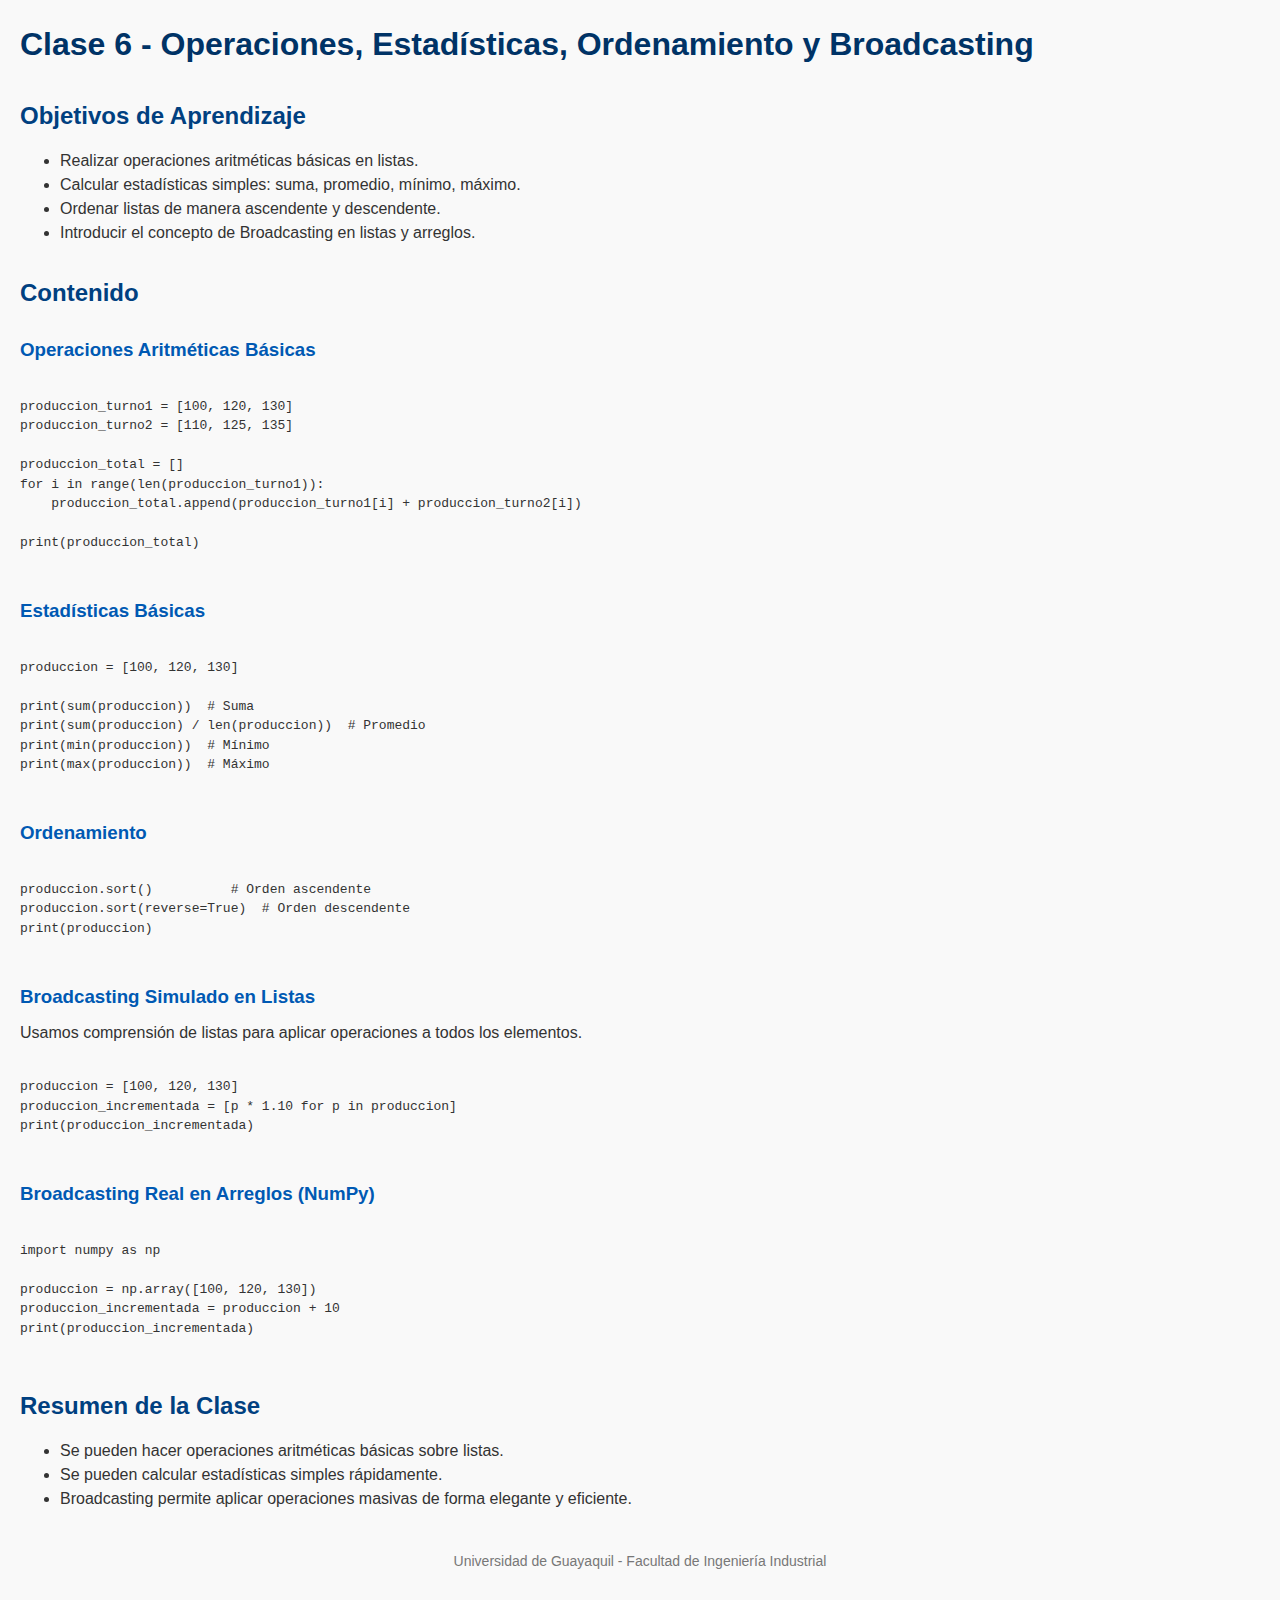
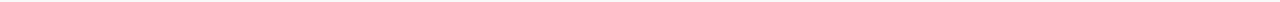
<file: clases/clase6.html>
<!DOCTYPE html>
<html lang="es">
<head>
    <meta charset="UTF-8">
    <title>Clase 6 - Operaciones, Estadísticas, Ordenamiento y Broadcasting</title>
    <link rel="stylesheet" href="../css/estilos.css">
</head>
<body>
    <h1>Clase 6 - Operaciones, Estadísticas, Ordenamiento y Broadcasting</h1>

    <h2>Objetivos de Aprendizaje</h2>
    <ul>
        <li>Realizar operaciones aritméticas básicas en listas.</li>
        <li>Calcular estadísticas simples: suma, promedio, mínimo, máximo.</li>
        <li>Ordenar listas de manera ascendente y descendente.</li>
        <li>Introducir el concepto de Broadcasting en listas y arreglos.</li>
    </ul>

    <h2>Contenido</h2>

    <h3>Operaciones Aritméticas Básicas</h3>
    <pre><code>
produccion_turno1 = [100, 120, 130]
produccion_turno2 = [110, 125, 135]

produccion_total = []
for i in range(len(produccion_turno1)):
    produccion_total.append(produccion_turno1[i] + produccion_turno2[i])

print(produccion_total)
    </code></pre>

    <h3>Estadísticas Básicas</h3>
    <pre><code>
produccion = [100, 120, 130]

print(sum(produccion))  # Suma
print(sum(produccion) / len(produccion))  # Promedio
print(min(produccion))  # Mínimo
print(max(produccion))  # Máximo
    </code></pre>

    <h3>Ordenamiento</h3>
    <pre><code>
produccion.sort()          # Orden ascendente
produccion.sort(reverse=True)  # Orden descendente
print(produccion)
    </code></pre>

    <h3>Broadcasting Simulado en Listas</h3>
    <p>Usamos comprensión de listas para aplicar operaciones a todos los elementos.</p>
    <pre><code>
produccion = [100, 120, 130]
produccion_incrementada = [p * 1.10 for p in produccion]
print(produccion_incrementada)
    </code></pre>

    <h3>Broadcasting Real en Arreglos (NumPy)</h3>
    <pre><code>
import numpy as np

produccion = np.array([100, 120, 130])
produccion_incrementada = produccion + 10
print(produccion_incrementada)
    </code></pre>

    <h2>Resumen de la Clase</h2>
    <ul>
        <li>Se pueden hacer operaciones aritméticas básicas sobre listas.</li>
        <li>Se pueden calcular estadísticas simples rápidamente.</li>
        <li>Broadcasting permite aplicar operaciones masivas de forma elegante y eficiente.</li>
    </ul>

    <footer>
        <p>Universidad de Guayaquil - Facultad de Ingeniería Industrial</p>
    </footer>
</body>
</html>
</file>
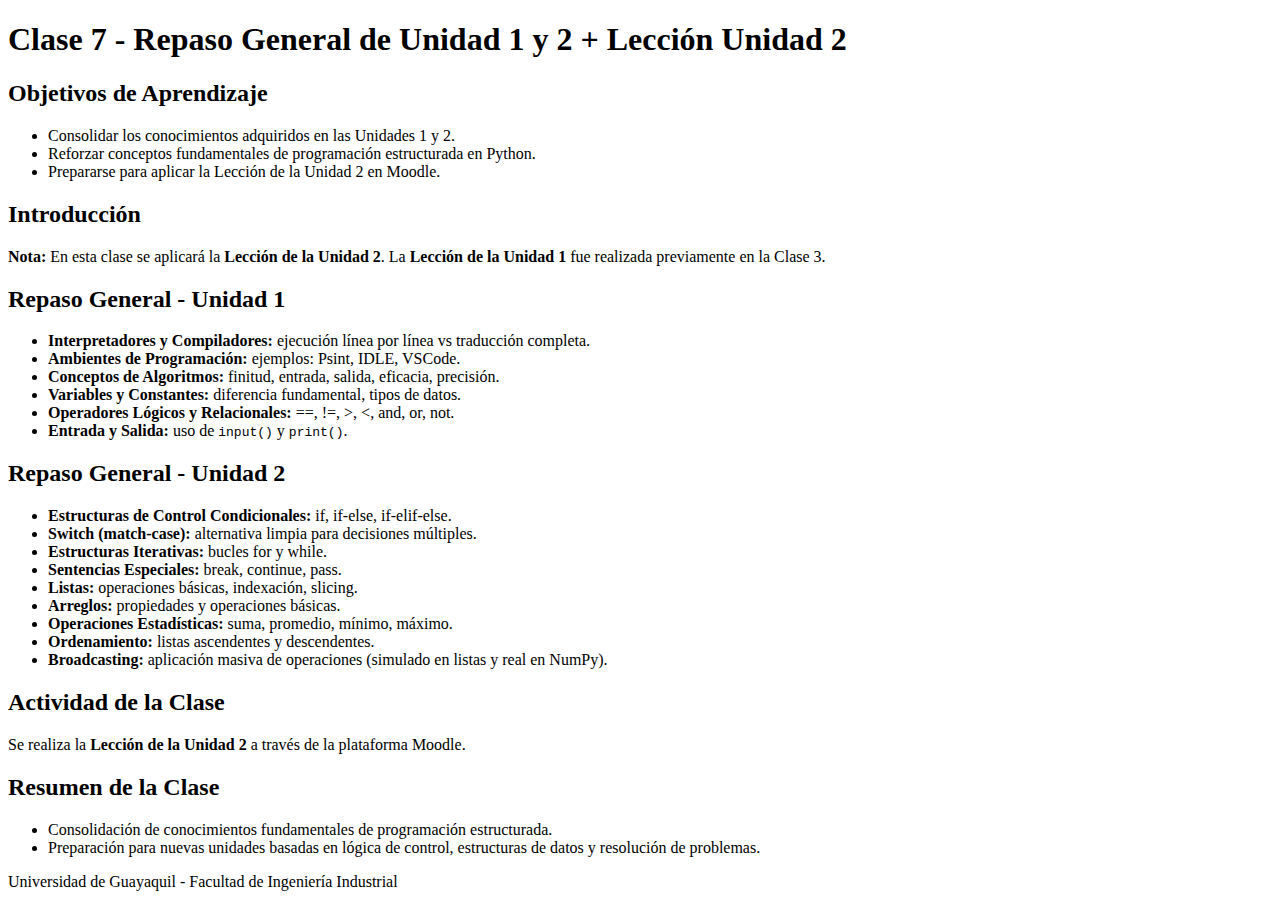
<file: clases/clase7.html>
<!DOCTYPE html>
<html lang="es">
<head>
    <meta charset="UTF-8">
    <title>Clase 7 - Repaso General de Unidad 1 y 2 + Lección Unidad 2</title>
</head>
<body>
    <h1>Clase 7 - Repaso General de Unidad 1 y 2 + Lección Unidad 2</h1>

    <h2>Objetivos de Aprendizaje</h2>
    <ul>
        <li>Consolidar los conocimientos adquiridos en las Unidades 1 y 2.</li>
        <li>Reforzar conceptos fundamentales de programación estructurada en Python.</li>
        <li>Prepararse para aplicar la Lección de la Unidad 2 en Moodle.</li>
    </ul>

    <h2>Introducción</h2>
    <p><strong>Nota:</strong> En esta clase se aplicará la <strong>Lección de la Unidad 2</strong>.  
    La <strong>Lección de la Unidad 1</strong> fue realizada previamente en la Clase 3.</p>

    <h2>Repaso General - Unidad 1</h2>
    <ul>
        <li><strong>Interpretadores y Compiladores:</strong> ejecución línea por línea vs traducción completa.</li>
        <li><strong>Ambientes de Programación:</strong> ejemplos: Psint, IDLE, VSCode.</li>
        <li><strong>Conceptos de Algoritmos:</strong> finitud, entrada, salida, eficacia, precisión.</li>
        <li><strong>Variables y Constantes:</strong> diferencia fundamental, tipos de datos.</li>
        <li><strong>Operadores Lógicos y Relacionales:</strong> ==, !=, >, <, and, or, not.</li>
        <li><strong>Entrada y Salida:</strong> uso de <code>input()</code> y <code>print()</code>.</li>
    </ul>

    <h2>Repaso General - Unidad 2</h2>
    <ul>
        <li><strong>Estructuras de Control Condicionales:</strong> if, if-else, if-elif-else.</li>
        <li><strong>Switch (match-case):</strong> alternativa limpia para decisiones múltiples.</li>
        <li><strong>Estructuras Iterativas:</strong> bucles for y while.</li>
        <li><strong>Sentencias Especiales:</strong> break, continue, pass.</li>
        <li><strong>Listas:</strong> operaciones básicas, indexación, slicing.</li>
        <li><strong>Arreglos:</strong> propiedades y operaciones básicas.</li>
        <li><strong>Operaciones Estadísticas:</strong> suma, promedio, mínimo, máximo.</li>
        <li><strong>Ordenamiento:</strong> listas ascendentes y descendentes.</li>
        <li><strong>Broadcasting:</strong> aplicación masiva de operaciones (simulado en listas y real en NumPy).</li>
    </ul>

    <h2>Actividad de la Clase</h2>
    <p>Se realiza la <strong>Lección de la Unidad 2</strong> a través de la plataforma Moodle.</p>

    <h2>Resumen de la Clase</h2>
    <ul>
        <li>Consolidación de conocimientos fundamentales de programación estructurada.</li>
        <li>Preparación para nuevas unidades basadas en lógica de control, estructuras de datos y resolución de problemas.</li>
    </ul>

    <footer>
        <p>Universidad de Guayaquil - Facultad de Ingeniería Industrial</p>
    </footer>
</body>
</html>
</file>
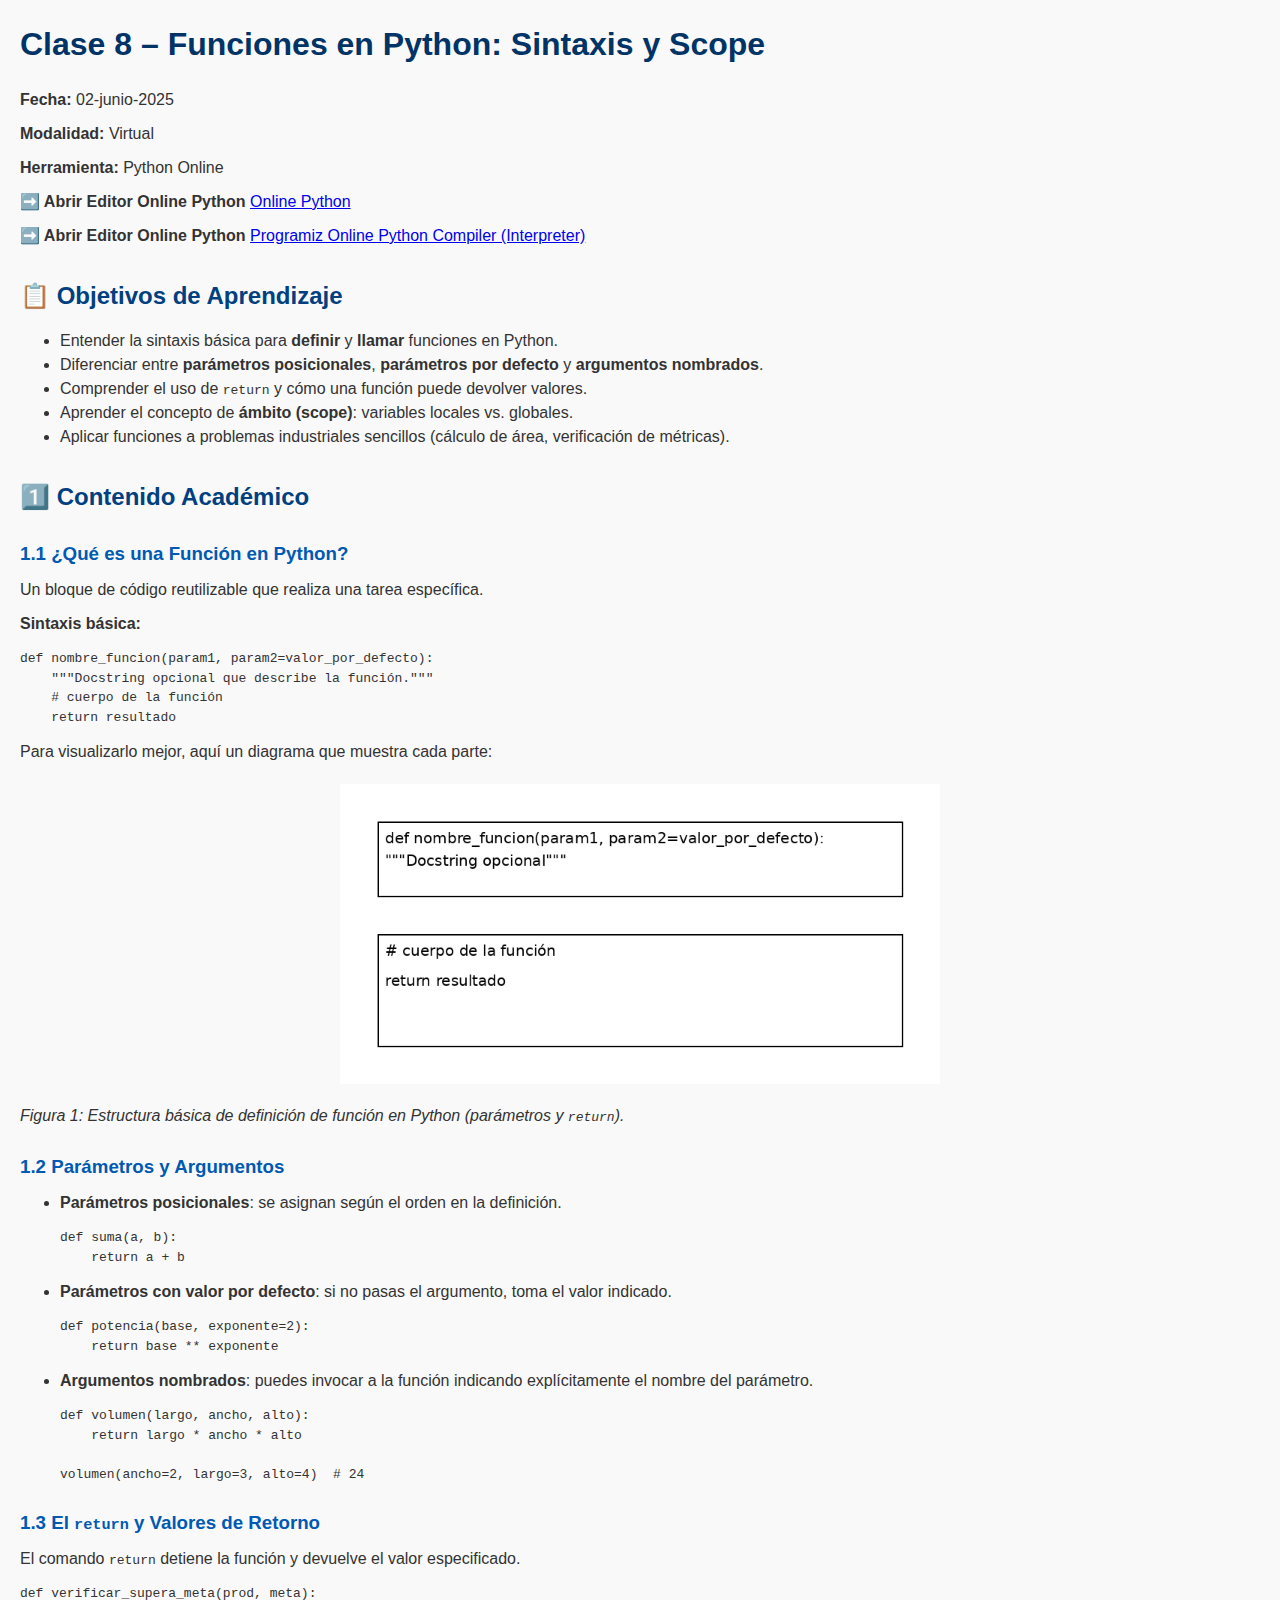
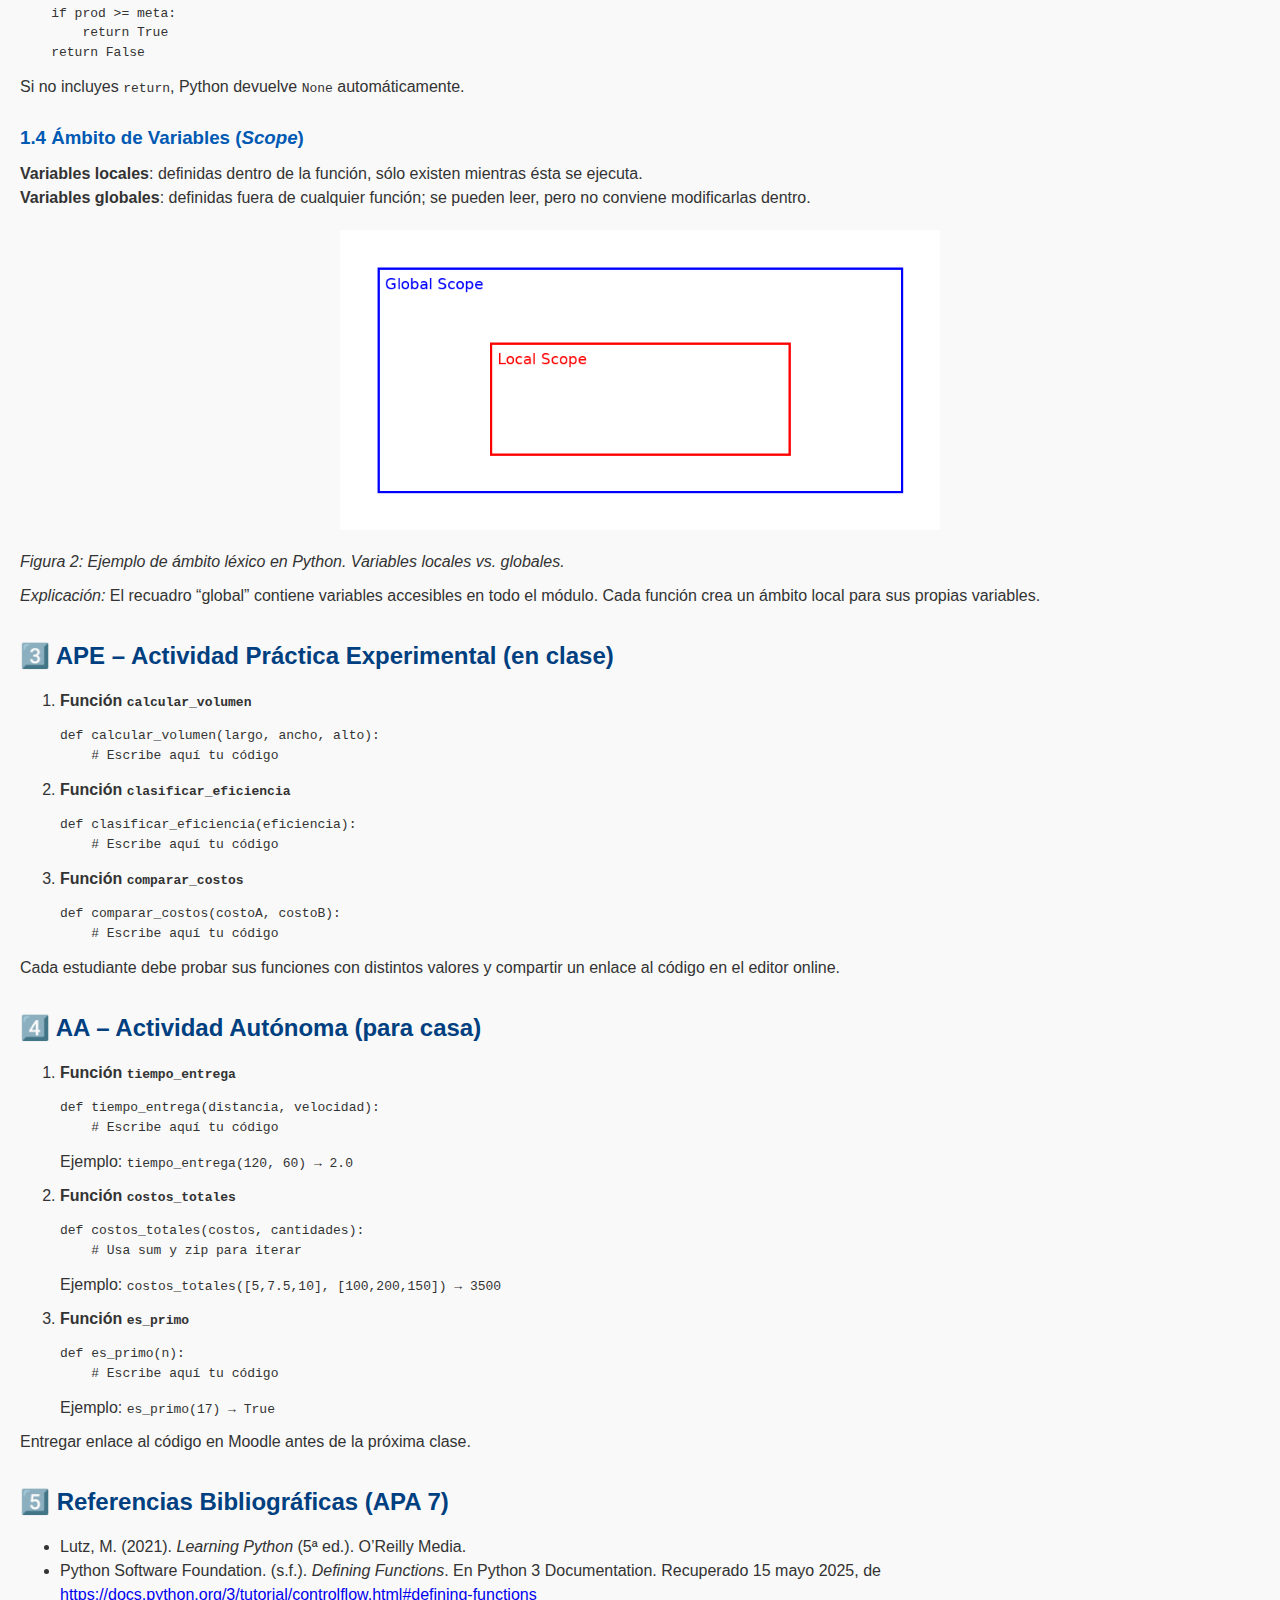
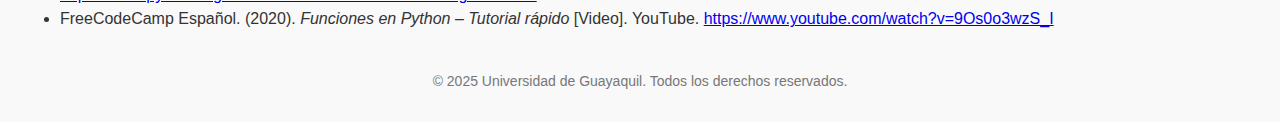
<file: clases/clase8.html>
<!DOCTYPE html>
<html lang="es">
<head>
  <meta charset="UTF-8" />
  <title>Clase 8 – Funciones en Python</title>
  <link rel="stylesheet" href="../css/estilos.css">
</head>
<body>
 
  <h1>Clase 8 – Funciones en Python: Sintaxis y Scope</h1>
  <p><strong>Fecha:</strong> 02-junio-2025</p>
  <p><strong>Modalidad:</strong> Virtual</p>
  <p><strong>Herramienta:</strong> Python Online</p>
  <p><strong>➡️ Abrir Editor Online Python </strong><a href="https://www.online-python.com/" target="_blank">Online Python</a></p>
  <p><strong>➡️ Abrir Editor Online Python </strong><a href="https://www.programiz.com/python-programming/online-compiler/" target="_blank">Programiz Online Python Compiler (Interpreter)</a></p>

  <h2>📋 Objetivos de Aprendizaje</h2>
  <ul>
    <li>Entender la sintaxis básica para <strong>definir</strong> y <strong>llamar</strong> funciones en Python.</li>
    <li>Diferenciar entre <strong>parámetros posicionales</strong>, <strong>parámetros por defecto</strong> y <strong>argumentos nombrados</strong>.</li>
    <li>Comprender el uso de <code>return</code> y cómo una función puede devolver valores.</li>
    <li>Aprender el concepto de <strong>ámbito (scope)</strong>: variables locales vs. globales.</li>
    <li>Aplicar funciones a problemas industriales sencillos (cálculo de área, verificación de métricas).</li>
  </ul>

    <section class="contenido">
      <h2>1️⃣ Contenido Académico</h2>

      <h3>1.1 ¿Qué es una Función en Python?</h3>
      <p>Un bloque de código reutilizable que realiza una tarea específica.</p>
      <p><strong>Sintaxis básica:</strong></p>
      <pre><code>def nombre_funcion(param1, param2=valor_por_defecto):
    """Docstring opcional que describe la función."""
    # cuerpo de la función
    return resultado</code></pre>
      <p>Para visualizarlo mejor, aquí un diagrama que muestra cada parte:</p>
      <img src="../images/funcion_sintaxis.png" alt="Estructura básica de definición de función en Python" />
      <p class="caption"><em>Figura 1: Estructura básica de definición de función en Python (parámetros y <code>return</code>).</em></p>

      <h3>1.2 Parámetros y Argumentos</h3>
      <ul>
        <li><strong>Parámetros posicionales</strong>: se asignan según el orden en la definición.
          <pre><code>def suma(a, b):
    return a + b</code></pre>
        </li>
        <li><strong>Parámetros con valor por defecto</strong>: si no pasas el argumento, toma el valor indicado.
          <pre><code>def potencia(base, exponente=2):
    return base ** exponente</code></pre>
        </li>
        <li><strong>Argumentos nombrados</strong>: puedes invocar a la función indicando explícitamente el nombre del parámetro.
          <pre><code>def volumen(largo, ancho, alto):
    return largo * ancho * alto

volumen(ancho=2, largo=3, alto=4)  # 24</code></pre>
        </li>
      </ul>

      <h3>1.3 El <code>return</code> y Valores de Retorno</h3>
      <p>El comando <code>return</code> detiene la función y devuelve el valor especificado.</p>
      <pre><code>def verificar_supera_meta(prod, meta):
    if prod >= meta:
        return True
    return False</code></pre>
      <p>Si no incluyes <code>return</code>, Python devuelve <code>None</code> automáticamente.</p>

      <h3>1.4 Ámbito de Variables (<em>Scope</em>)</h3>
      <p><strong>Variables locales</strong>: definidas dentro de la función, sólo existen mientras ésta se ejecuta.<br>
      <strong>Variables globales</strong>: definidas fuera de cualquier función; se pueden leer, pero no conviene modificarlas dentro.</p>
      <img src="../images/scope_diagrama.png" alt="Diagrama de alcance (scope) en Python" />
      <p class="caption"><em>Figura 2: Ejemplo de ámbito léxico en Python. Variables locales vs. globales.</em></p>
      <p><em>Explicación:</em> El recuadro “global” contiene variables accesibles en todo el módulo. Cada función crea un ámbito local para sus propias variables.</p>
    </section>

    <section class="ape">
      <h2>3️⃣ APE – Actividad Práctica Experimental (en clase)</h2>
      <ol>
        <li><strong>Función <code>calcular_volumen</code></strong><br>
          <pre><code>def calcular_volumen(largo, ancho, alto):
    # Escribe aquí tu código</code></pre>
        </li>
        <li><strong>Función <code>clasificar_eficiencia</code></strong><br>
          <pre><code>def clasificar_eficiencia(eficiencia):
    # Escribe aquí tu código</code></pre>
        </li>
        <li><strong>Función <code>comparar_costos</code></strong><br>
          <pre><code>def comparar_costos(costoA, costoB):
    # Escribe aquí tu código</code></pre>
        </li>
      </ol>
      <p>Cada estudiante debe probar sus funciones con distintos valores y compartir un enlace al código en el editor online.</p>
    </section>

    <section class="aa">
      <h2>4️⃣ AA – Actividad Autónoma (para casa)</h2>
      <ol>
        <li><strong>Función <code>tiempo_entrega</code></strong><br>
          <pre><code>def tiempo_entrega(distancia, velocidad):
    # Escribe aquí tu código</code></pre>
          <p>Ejemplo: <code>tiempo_entrega(120, 60) → 2.0</code></p>
        </li>
        <li><strong>Función <code>costos_totales</code></strong><br>
          <pre><code>def costos_totales(costos, cantidades):
    # Usa sum y zip para iterar</code></pre>
          <p>Ejemplo: <code>costos_totales([5,7.5,10], [100,200,150]) → 3500</code></p>
        </li>
        <li><strong>Función <code>es_primo</code></strong><br>
          <pre><code>def es_primo(n):
    # Escribe aquí tu código</code></pre>
          <p>Ejemplo: <code>es_primo(17) → True</code></p>
        </li>
      </ol>
      <p>Entregar enlace al código en Moodle antes de la próxima clase.</p>
    </section>

    <section class="referencias">
      <h2>5️⃣ Referencias Bibliográficas (APA 7)</h2>
      <ul>
        <li>Lutz, M. (2021). <em>Learning Python</em> (5ª ed.). O’Reilly Media.</li>
        <li>Python Software Foundation. (s.f.). <em>Defining Functions</em>. En Python 3 Documentation. Recuperado 15 mayo 2025, de <a href="https://docs.python.org/3/tutorial/controlflow.html#defining-functions" target="_blank">https://docs.python.org/3/tutorial/controlflow.html#defining-functions</a></li>
        <li>FreeCodeCamp Español. (2020). <em>Funciones en Python – Tutorial rápido</em> [Video]. YouTube. <a href="https://www.youtube.com/watch?v=9Os0o3wzS_I" target="_blank">https://www.youtube.com/watch?v=9Os0o3wzS_I</a></li>
      </ul>
    </section>
  </main>

  <!-- Pie de página idéntico a Clase 7 -->
  <footer>
    <div class="container">
      <p>&copy; 2025 Universidad de Guayaquil. Todos los derechos reservados.</p>
    </div>
  </footer>
</body>
</html>
</file>
<file: css/estilos.css>
body {
    font-family: Arial, Helvetica, sans-serif;
    background-color: #f9f9f9;
    margin: 0;
    padding: 20px;
    line-height: 1.5;
    color: #333333;
}

h1 {
    color: #003366;
    margin-top: 0;
    margin-bottom: 20px;
}

h2 {
    color: #004080;
    margin-top: 30px;
    margin-bottom: 15px;
}

h3 {
    color: #0059b3;
    margin-top: 25px;
    margin-bottom: 10px;
}

h4 {
    color: #0066cc;
    margin-top: 20px;
    margin-bottom: 10px;
}

p, ul, ol {
    margin-top: 10px;
    margin-bottom: 10px;
}

img {
    display: block;
    margin: 20px auto;
    max-width: 600px;
    height: auto;
}

table {
    width: 100%;
    border-collapse: collapse;
    margin: 20px auto;
}

table, th, td {
    border: 1px solid #cccccc;
}

th, td {
    padding: 10px;
    text-align: center;
}

footer {
    margin-top: 40px;
    text-align: center;
    font-size: 14px;
    color: #777777;
}
</file>
